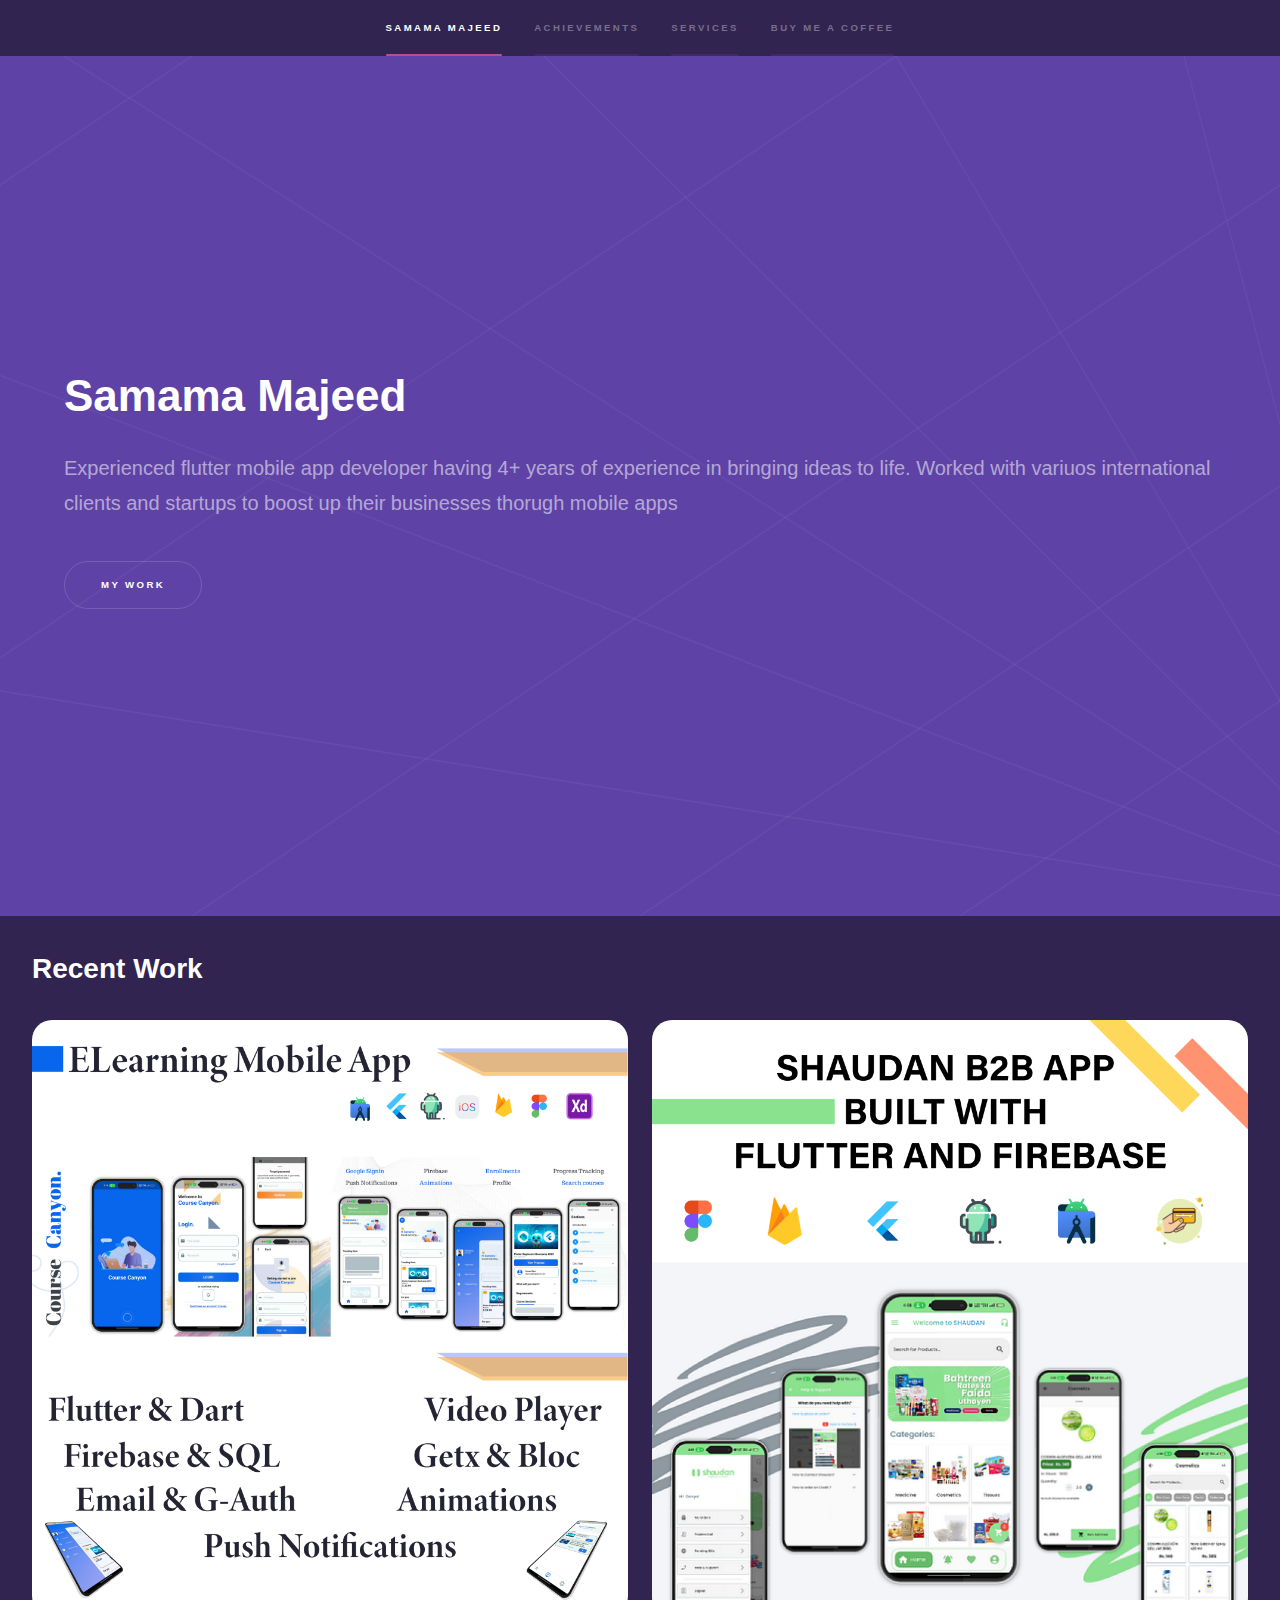
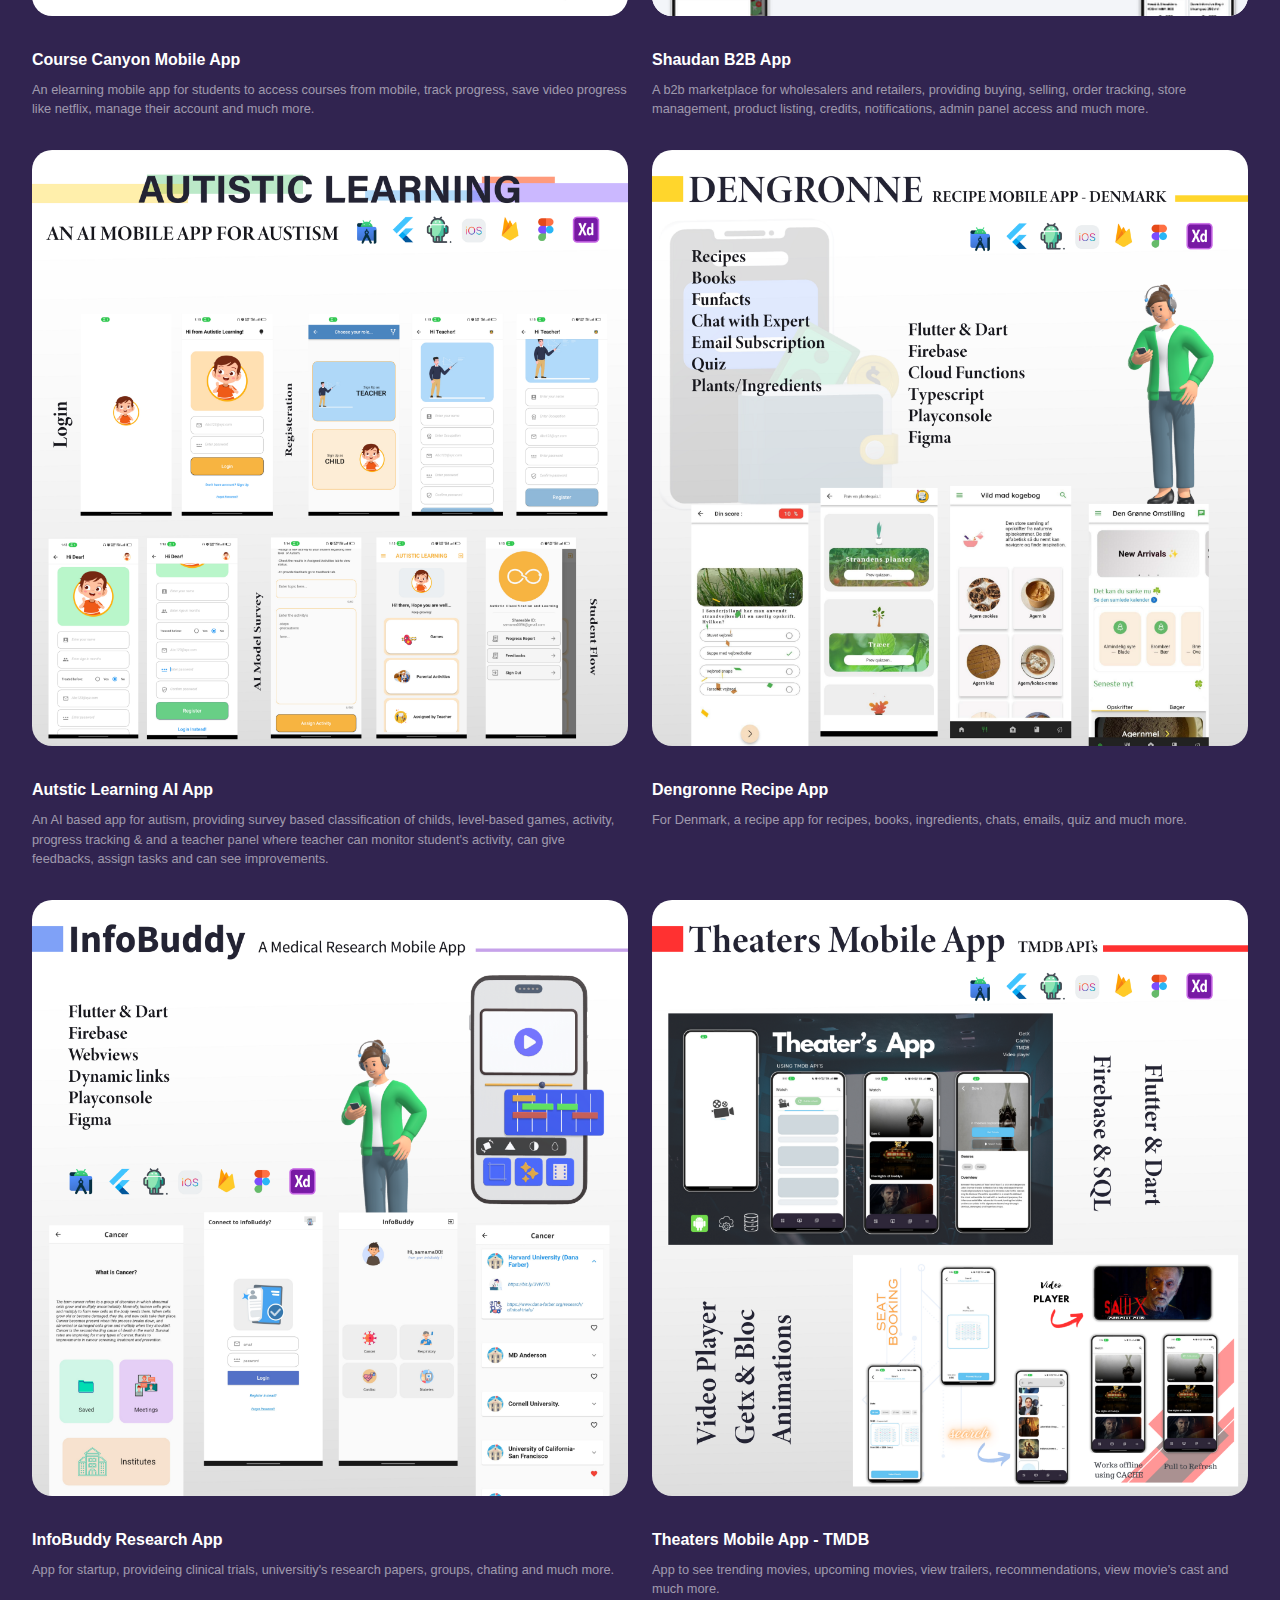
<file: index.html>
<!DOCTYPE HTML>
<!--
	Hyperspace by HTML5 UP
	html5up.net | @ajlkn
	Free for personal and commercial use under the CCA 3.0 license (html5up.net/license)
-->
<html>
	<head>
		<title>Samama Majeed</title>
		<meta charset="utf-8" />
		<meta name="viewport" content="width=device-width, initial-scale=1, user-scalable=no" />
		<link rel="stylesheet" href="assets/css/main.css" />
		<noscript><link rel="stylesheet" href="assets/css/noscript.css" /></noscript>
	</head>
	<body class="is-preload">

		<!-- Sidebar -->
			<section id="sidebar">
				<div class="inner">
					<nav>
						<ul>
							<li><a href="#intro">Samama Majeed</a></li>
							<li><a href="#two">Achievements</a></li>
							<li><a href="#services">Services</a></li>
							<li><a href="#three">Buy me a coffee</a></li>
						</ul>
					</nav>
				</div>
			</section>

		<!-- Wrapper -->
			<div id="wrapper">

				<!-- Intro -->
					<section id="intro" class="wrapper style1 fullscreen fade-up">
						<div class="inner">
							<h1>Samama Majeed</h1>
							<p>Experienced flutter mobile app developer having 4+ years of experience in bringing ideas to life. Worked with variuos international clients and startups to boost up their businesses thorugh mobile apps</p>
							<ul class="actions">
								<li><a href="#two" class="button scrolly">My work</a></li>
							</ul>
						</div>
					</section>
					<section id="two" style="margin: 2em; ">
						<h2>Recent Work</h2>
						<div class="row">
							<article class="col-6 col-12-xsmall work-item">
								<a href="images/c-1.png" class="image fit thumb"><img src="images/c-1.png" alt="" style="background-color: white; border-radius: 20px;"/></a>
								<h3>Course Canyon Mobile App</h3>
								<p>An elearning mobile app for students to access courses from mobile, track progress, save video progress like netflix, manage their account and much more.</p>
							</article>
							<article class="col-6 col-12-xsmall work-item">
								<a href="images/s-1.png" class="image fit thumb"><img src="images/s-1.png" alt=""  style="background-color: white; border-radius: 20px;" /></a>
								<h3>Shaudan B2B App</h3>
								<p>A b2b marketplace for wholesalers and retailers, providing buying, selling, order tracking, store management, product listing, credits, notifications, admin panel access and much more.</p>
							</article>
							<article class="col-6 col-12-xsmall work-item">
								<a href="images/a-1.png" class="image fit thumb"><img src="images/a-1.png" alt="" style="border-radius: 20px;"/></a>
								<h3>Autstic Learning AI App</h3>
								<p>An AI based app for autism, providing survey based classification of childs, level-based games, activity, progress tracking & and a teacher panel where teacher can monitor student's activity, can give feedbacks, assign tasks and can see improvements.</p>
							</article>
							<article class="col-6 col-12-xsmall work-item">
								<a href="images/abc.png" class="image fit thumb"><img src="images/abc.png" alt="" style="border-radius: 20px;" /></a>
								<h3>Dengronne Recipe App</h3>
								<p>For Denmark, a recipe app for recipes, books, ingredients, chats, emails, quiz and much more.</p>
							</article>
							<article class="col-6 col-12-xsmall work-item">
								<a href="images/i-1.png" class="image fit thumb"><img src="images/i-1.png" alt=""  style="border-radius: 20px;" /></a>
								<h3>InfoBuddy Research App</h3>
								<p>App for startup, provideing clinical trials, universitiy's research papers, groups, chating and much more.</p>
							</article>
							<article class="col-6 col-12-xsmall work-item">
								<a href="images/m-1.png" class="image fit thumb"><img src="images/m-1.png" alt=""  style="border-radius: 20px;" /></a>
								<h3>Theaters Mobile App - TMDB</h3>
								<p>App to see trending movies, upcoming movies, view trailers, recommendations, view movie's cast and much more.</p>
							</article>
							 
						</div>
						 
					</section>
				 

				<!-- Two -->
					<section id="services" class="wrapper style3 fade-up">
						<div class="inner" style="background-color:darkslateblue;">
							<h2>Mobile App Developement</h2>
							<p>In flutter, we provide services of all type of custom apps, custom backend developement along with mobile app, firebase and much more.</p>
							<div class="features">
								<section>
									<span class="icon solid major fa-code"></span>
									<h3 style="font-weight: 600; font-size: 1em;">Flutter & Dart</h3>
									 
										<p style="margin: 0; padding: 0; font-size: 1em;">1) State Management.</p>
										<p style="margin: 0; padding: 0; font-size: 1em;">2) AI Model Integration.</p>
										<p style="margin: 0; padding: 0; font-size: 1em;">3) State API's Integration.</p>
										<p style="margin: 0; padding: 0; font-size: 1em;">4) Firebase & Cloud Functions.</p>
										<p style="margin: 0; padding: 0; font-size: 1em;">5) Google Play Console.</p>
										
								 
									<!-- <p>Phasellus convallis elit id ullam corper amet et pulvinar. Duis aliquam turpis mauris, sed ultricies erat dapibus.</p> -->
								</section>
								 
								<section>
									<span class="icon solid major fa-cog"></span>
									<h3 style="font-weight: 600; font-size: 1em;">React & Django</h3>
									 
									<p style="margin: 0; padding: 0; font-size: 1em;">1) Web applications.</p>
										<p style="margin: 0; padding: 0; font-size: 1em;">2) Admin dashboards.</p>
										<p style="margin: 0; padding: 0; font-size: 1em;">3) Backend API's (MongoDB).</p>
										<p style="margin: 0; padding: 0; font-size: 1em;">4) Deployment to AWS servers.</p>
										<!-- <p style="margin: 0; padding: 0; font-size: 1em;"></p>
										</section> -->
								</section>
								<section>
									<span class="icon solid major fa-desktop"></span>
									<h3 style="font-weight: 600; font-size: 1em;">Design & Responsiveness</h3>
									 
									<p style="margin: 0; padding: 0; font-size: 1em;">1) Multi-device support.</p>
										<p style="margin: 0; padding: 0; font-size: 1em;">2) Tablet & iPad Supported.</p>
										<p style="margin: 0; padding: 0; font-size: 1em;">3) Dart theme support enabled.</p>
										<p style="margin: 0; padding: 0; font-size: 1em;">4) Multi-language support.</p>
										</section>
								 
								<section>
									<span class="icon major fa-gem"></span>
									<h3 style="font-weight: 600; font-size: 1em;">Benifits</h3>
									 
									<p style="margin: 0; padding: 0; font-size: 1em;">1) Clean architecture.</p>
									<p style="margin: 0; padding: 0; font-size: 1em;">2) Client satisfaction.</p>
										<p style="margin: 0; padding: 0; font-size: 1em;">3) Revisions available.</p>
										<p style="margin: 0; padding: 0; font-size: 1em;">4) Debugging and testing.</p>
										<p style="margin: 0; padding: 0; font-size: 1em;">5) Product quality and design.</p>
										</section>
							</div>
						 
						</div>
					</section>

				<!-- Three -->
					<section id="three" class="wrapper style1 fade-up">
						<div class="inner" style="">
							<h2>Get in touch</h2>
							<p>If you want a mobile application (also with an admin panel), let's connect and discuss more about it.</p>
							<div class="split style1">
							
								<section>
									<ul class="contact">
										<li>
											<h3>Address</h3>
											<span>50700 Gujrat, Pakistan<br />
											</span>
										</li>
										<li>
											<h3>Email</h3>
											<a href="#">samama0096@gmail.com</a>
										</li>
										<li>
											<h3>Phone</h3>
											<span>(+92) 316 7262094</span>
										</li>
										<li>
											<h3>WhatsApp</h3>
											<span>(+92) 316 7262094</span>
										</li>
										<li>
											<h3>Social</h3>
											<ul class="icons">
												<!-- <li><a href="#" class="icon brands fa"><span class="label">Twitter</span></a></li> -->
												<!-- <li><a href="https://www.facebook.com/mainSamamaa?mibextid=ZbWKwL" class="icon brands fa-facebook-f"><span class="label">Facebook</span></a></li> -->
												<li><a href="https://github.com/samama0096" class="icon brands fa-github"><span class="label">GitHub</span></a></li>
												<li><a href="https://www.instagram.com/samama__majeed__/" class="icon brands fa-instagram"><span class="label">Instagram</span></a></li>
												<li><a href="https://www.linkedin.com/in/samama-majeed-71883720b/" class="icon brands fa-linkedin-in"><span class="label">LinkedIn</span></a></li>
											</ul>
										</li>
									</ul>
								</section>
							</div>
						</div>
					</section>

			</div>

		<!-- Footer -->
			<footer id="footer" class="wrapper style1-alt">
				<div class="inner">
					<ul class="menu">
						<li>&copy;All rights reserved.</li><li>@Samama</li>
					</ul>
				</div>
			</footer>

		<!-- Scripts -->
			<script src="assets/js/jquery.min.js"></script>
			<script src="assets/js/jquery.scrollex.min.js"></script>
			<script src="assets/js/jquery.scrolly.min.js"></script>
			<script src="assets/js/browser.min.js"></script>
			<script src="assets/js/breakpoints.min.js"></script>
			<script src="assets/js/util.js"></script>
			<script src="assets/js/main.js"></script>

	</body>
</html>
</file>
<file: assets/css/noscript.css>
/*
	Hyperspace by HTML5 UP
	html5up.net | @ajlkn
	Free for personal and commercial use under the CCA 3.0 license (html5up.net/license)
*/

/* Spotlights */

	.spotlights > section > .image:before {
		opacity: 0 !important;
	}

	.spotlights > section > .content > .inner {
		-moz-transform: none !important;
		-webkit-transform: none !important;
		-ms-transform: none !important;
		transform: none !important;
		opacity: 1 !important;
	}

/* Wrapper */

	.wrapper > .inner {
		opacity: 1 !important;
		-moz-transform: none !important;
		-webkit-transform: none !important;
		-ms-transform: none !important;
		transform: none !important;
	}

/* Sidebar */

	#sidebar > .inner {
		opacity: 1 !important;
	}

	#sidebar nav > ul > li {
		-moz-transform: none !important;
		-webkit-transform: none !important;
		-ms-transform: none !important;
		transform: none !important;
		opacity: 1 !important;
	}
</file>
<file: assets/css/main.css>
@import url(fontawesome-all.min.css);

/*
	Hyperspace by HTML5 UP
	html5up.net | @ajlkn
	Free for personal and commercial use under the CCA 3.0 license (html5up.net/license)
*/

html, body, div, span, applet, object,
iframe, h1, h2, h3, h4, h5, h6, p, blockquote,
pre, a, abbr, acronym, address, big, cite,
code, del, dfn, em, img, ins, kbd, q, s, samp,
small, strike, strong, sub, sup, tt, var, b,
u, i, center, dl, dt, dd, ol, ul, li, fieldset,
form, label, legend, table, caption, tbody,
tfoot, thead, tr, th, td, article, aside,
canvas, details, embed, figure, figcaption,
footer, header, hgroup, menu, nav, output, ruby,
section, summary, time, mark, audio, video {
	margin: 0;
	padding: 0;
	border: 0;
	font-size: 100%;
	font: inherit;
	vertical-align: baseline;}

article, aside, details, figcaption, figure,
footer, header, hgroup, menu, nav, section {
	display: block;}

body {
	line-height: 1;
}

ol, ul {
	list-style: none;
}

blockquote, q {
	quotes: none;
}

	blockquote:before, blockquote:after, q:before, q:after {
		content: '';
		content: none;
	}

table {
	border-collapse: collapse;
	border-spacing: 0;
}

body {
	-webkit-text-size-adjust: none;
}

mark {
	background-color: transparent;
	color: inherit;
}

input::-moz-focus-inner {
	border: 0;
	padding: 0;
}

input, select, textarea {
	-moz-appearance: none;
	-webkit-appearance: none;
	-ms-appearance: none;
	appearance: none;
}

/* Basic */

	@-ms-viewport {
		width: device-width;
	}

	body {
		-ms-overflow-style: scrollbar;
	}

	@media screen and (max-width: 480px) {

		html, body {
			min-width: 320px;
		}

	}

	html {
		box-sizing: border-box;
	}

	*, *:before, *:after {
		box-sizing: inherit;
	}

	body {
		background: #312450;
	}

		body.is-preload *, body.is-preload *:before, body.is-preload *:after {
			-moz-animation: none !important;
			-webkit-animation: none !important;
			-ms-animation: none !important;
			animation: none !important;
			-moz-transition: none !important;
			-webkit-transition: none !important;
			-ms-transition: none !important;
			transition: none !important;
		}

/* Type */

	body, input, select, textarea {
		color: rgba(255, 255, 255, 0.55);
		font-family: Arial, Helvetica, sans-serif;
		font-size: 16.5pt;
		font-weight: normal;
		line-height: 1.75;
	}

		@media screen and (max-width: 1680px) {

			body, input, select, textarea {
				font-size: 13pt;
			}

		}

		@media screen and (max-width: 1280px) {

			body, input, select, textarea {
				font-size: 12pt;
			}

		}

		@media screen and (max-width: 360px) {

			body, input, select, textarea {
				font-size: 11pt;
			}

		}

	a {
		-moz-transition: color 0.2s ease, border-bottom-color 0.2s ease;
		-webkit-transition: color 0.2s ease, border-bottom-color 0.2s ease;
		-ms-transition: color 0.2s ease, border-bottom-color 0.2s ease;
		transition: color 0.2s ease, border-bottom-color 0.2s ease;
		border-bottom: dotted 1px rgba(255, 255, 255, 0.35);
		color: inherit;
		text-decoration: none;
	}

		a:hover {
			border-bottom-color: transparent;
			color: #ffffff;
		}

	strong, b {
		color: #ffffff;
		font-weight: bold;
	}

	em, i {
		font-style: italic;
	}

	p {
		margin: 0 0 2em 0;
	}

	h1, h2, h3, h4, h5, h6 {
		color: #ffffff;
		font-weight: bold;
		line-height: 1.5;
		margin: 0 0 0.5em 0;
	}

		h1 a, h2 a, h3 a, h4 a, h5 a, h6 a {
			color: inherit;
			text-decoration: none;
		}

	h1 {
		font-size: 2.75em;
	}

		h1.major {
			margin: 0 0 1.3em 0;
			position: relative;
			padding-bottom: 0.35em;
		}

			h1.major:after {
				background-image: -moz-linear-gradient(to right, #5e42a6, #b74e91);
				background-image: -webkit-linear-gradient(to right, #5e42a6, #b74e91);
				background-image: -ms-linear-gradient(to right, #5e42a6, #b74e91);
				background-image: linear-gradient(to right, #5e42a6, #b74e91);
				-moz-transition: max-width 0.2s ease;
				-webkit-transition: max-width 0.2s ease;
				-ms-transition: max-width 0.2s ease;
				transition: max-width 0.2s ease;
				border-radius: 0.2em;
				bottom: 0;
				content: '';
				height: 0.05em;
				position: absolute;
				right: 0;
				width: 100%;
			}

	h2 {
		font-size: 1.75em;
	}

	h3 {
		font-size: 1.1em;
	}

	h4 {
		font-size: 1em;
	}

	h5 {
		font-size: 0.8em;
	}

	h6 {
		font-size: 0.6em;
	}

	@media screen and (max-width: 736px) {

		h1 {
			font-size: 2em;
		}

		h2 {
			font-size: 1.25em;
		}

		h3 {
			font-size: 1em;
		}

		h4 {
			font-size: 0.8em;
		}

		h5 {
			font-size: 0.6em;
		}

		h6 {
			font-size: 0.6em;
		}

	}

	sub {
		font-size: 0.8em;
		position: relative;
		top: 0.5em;
	}

	sup {
		font-size: 0.8em;
		position: relative;
		top: -0.5em;
	}

	blockquote {
		border-left: solid 4px rgba(255, 255, 255, 0.15);
		font-style: italic;
		margin: 0 0 2em 0;
		padding: 0.5em 0 0.5em 2em;
	}

	code {
		background: rgba(255, 255, 255, 0.05);
		border-radius: 0.25em;
		border: solid 1px rgba(255, 255, 255, 0.15);
		font-family: "Courier New", monospace;
		font-size: 0.9em;
		margin: 0 0.25em;
		padding: 0.25em 0.65em;
	}

	pre {
		-webkit-overflow-scrolling: touch;
		font-family: "Courier New", monospace;
		font-size: 0.9em;
		margin: 0 0 2em 0;
	}

		pre code {
			display: block;
			line-height: 1.75em;
			padding: 1em 1.5em;
			overflow-x: auto;
		}

	hr {
		border: 0;
		border-bottom: solid 1px rgba(255, 255, 255, 0.15);
		margin: 2em 0;
	}

		hr.major {
			margin: 3em 0;
		}

	.align-left {
		text-align: left;
	}

	.align-center {
		text-align: center;
	}

	.align-right {
		text-align: right;
	}

/* Row */

	.row {
		display: flex;
		flex-wrap: wrap;
		box-sizing: border-box;
		align-items: stretch;
	}

		.row > * {
			box-sizing: border-box;
		}

		.row.gtr-uniform > * > :last-child {
			margin-bottom: 0;
		}

		.row.aln-left {
			justify-content: flex-start;
		}

		.row.aln-center {
			justify-content: center;
		}

		.row.aln-right {
			justify-content: flex-end;
		}

		.row.aln-top {
			align-items: flex-start;
		}

		.row.aln-middle {
			align-items: center;
		}

		.row.aln-bottom {
			align-items: flex-end;
		}

		.row > .imp {
			order: -1;
		}

		.row > .col-1 {
			width: 8.33333%;
		}

		.row > .off-1 {
			margin-left: 8.33333%;
		}

		.row > .col-2 {
			width: 16.66667%;
		}

		.row > .off-2 {
			margin-left: 16.66667%;
		}

		.row > .col-3 {
			width: 25%;
		}

		.row > .off-3 {
			margin-left: 25%;
		}

		.row > .col-4 {
			width: 33.33333%;
		}

		.row > .off-4 {
			margin-left: 33.33333%;
		}

		.row > .col-5 {
			width: 41.66667%;
		}

		.row > .off-5 {
			margin-left: 41.66667%;
		}

		.row > .col-6 {
			width: 50%;
		}

		.row > .off-6 {
			margin-left: 50%;
		}

		.row > .col-7 {
			width: 58.33333%;
		}

		.row > .off-7 {
			margin-left: 58.33333%;
		}

		.row > .col-8 {
			width: 66.66667%;
		}

		.row > .off-8 {
			margin-left: 66.66667%;
		}

		.row > .col-9 {
			width: 75%;
		}

		.row > .off-9 {
			margin-left: 75%;
		}

		.row > .col-10 {
			width: 83.33333%;
		}

		.row > .off-10 {
			margin-left: 83.33333%;
		}

		.row > .col-11 {
			width: 91.66667%;
		}

		.row > .off-11 {
			margin-left: 91.66667%;
		}

		.row > .col-12 {
			width: 100%;
		}

		.row > .off-12 {
			margin-left: 100%;
		}

		.row.gtr-0 {
			margin-top: 0;
			margin-left: 0em;
		}

			.row.gtr-0 > * {
				padding: 0 0 0 0em;
			}

			.row.gtr-0.gtr-uniform {
				margin-top: 0em;
			}

				.row.gtr-0.gtr-uniform > * {
					padding-top: 0em;
				}

		.row.gtr-25 {
			margin-top: 0;
			margin-left: -0.375em;
		}

			.row.gtr-25 > * {
				padding: 0 0 0 0.375em;
			}

			.row.gtr-25.gtr-uniform {
				margin-top: -0.375em;
			}

				.row.gtr-25.gtr-uniform > * {
					padding-top: 0.375em;
				}

		.row.gtr-50 {
			margin-top: 0;
			margin-left: -0.75em;
		}

			.row.gtr-50 > * {
				padding: 0 0 0 0.75em;
			}

			.row.gtr-50.gtr-uniform {
				margin-top: -0.75em;
			}

				.row.gtr-50.gtr-uniform > * {
					padding-top: 0.75em;
				}

		.row {
			margin-top: 0;
			margin-left: -1.5em;
		}

			.row > * {
				padding: 0 0 0 1.5em;
			}

			.row.gtr-uniform {
				margin-top: -1.5em;
			}

				.row.gtr-uniform > * {
					padding-top: 1.5em;
				}

		.row.gtr-150 {
			margin-top: 0;
			margin-left: -2.25em;
		}

			.row.gtr-150 > * {
				padding: 0 0 0 2.25em;
			}

			.row.gtr-150.gtr-uniform {
				margin-top: -2.25em;
			}

				.row.gtr-150.gtr-uniform > * {
					padding-top: 2.25em;
				}

		.row.gtr-200 {
			margin-top: 0;
			margin-left: -3em;
		}

			.row.gtr-200 > * {
				padding: 0 0 0 3em;
			}

			.row.gtr-200.gtr-uniform {
				margin-top: -3em;
			}

				.row.gtr-200.gtr-uniform > * {
					padding-top: 3em;
				}

		@media screen and (max-width: 1680px) {

			.row {
				display: flex;
				flex-wrap: wrap;
				box-sizing: border-box;
				align-items: stretch;
			}

				.row > * {
					box-sizing: border-box;
				}

				.row.gtr-uniform > * > :last-child {
					margin-bottom: 0;
				}

				.row.aln-left {
					justify-content: flex-start;
				}

				.row.aln-center {
					justify-content: center;
				}

				.row.aln-right {
					justify-content: flex-end;
				}

				.row.aln-top {
					align-items: flex-start;
				}

				.row.aln-middle {
					align-items: center;
				}

				.row.aln-bottom {
					align-items: flex-end;
				}

				.row > .imp-xlarge {
					order: -1;
				}

				.row > .col-1-xlarge {
					width: 8.33333%;
				}

				.row > .off-1-xlarge {
					margin-left: 8.33333%;
				}

				.row > .col-2-xlarge {
					width: 16.66667%;
				}

				.row > .off-2-xlarge {
					margin-left: 16.66667%;
				}

				.row > .col-3-xlarge {
					width: 25%;
				}

				.row > .off-3-xlarge {
					margin-left: 25%;
				}

				.row > .col-4-xlarge {
					width: 33.33333%;
				}

				.row > .off-4-xlarge {
					margin-left: 33.33333%;
				}

				.row > .col-5-xlarge {
					width: 41.66667%;
				}

				.row > .off-5-xlarge {
					margin-left: 41.66667%;
				}

				.row > .col-6-xlarge {
					width: 50%;
				}

				.row > .off-6-xlarge {
					margin-left: 50%;
				}

				.row > .col-7-xlarge {
					width: 58.33333%;
				}

				.row > .off-7-xlarge {
					margin-left: 58.33333%;
				}

				.row > .col-8-xlarge {
					width: 66.66667%;
				}

				.row > .off-8-xlarge {
					margin-left: 66.66667%;
				}

				.row > .col-9-xlarge {
					width: 75%;
				}

				.row > .off-9-xlarge {
					margin-left: 75%;
				}

				.row > .col-10-xlarge {
					width: 83.33333%;
				}

				.row > .off-10-xlarge {
					margin-left: 83.33333%;
				}

				.row > .col-11-xlarge {
					width: 91.66667%;
				}

				.row > .off-11-xlarge {
					margin-left: 91.66667%;
				}

				.row > .col-12-xlarge {
					width: 100%;
				}

				.row > .off-12-xlarge {
					margin-left: 100%;
				}

				.row.gtr-0 {
					margin-top: 0;
					margin-left: 0em;
				}

					.row.gtr-0 > * {
						padding: 0 0 0 0em;
					}

					.row.gtr-0.gtr-uniform {
						margin-top: 0em;
					}

						.row.gtr-0.gtr-uniform > * {
							padding-top: 0em;
						}

				.row.gtr-25 {
					margin-top: 0;
					margin-left: -0.375em;
				}

					.row.gtr-25 > * {
						padding: 0 0 0 0.375em;
					}

					.row.gtr-25.gtr-uniform {
						margin-top: -0.375em;
					}

						.row.gtr-25.gtr-uniform > * {
							padding-top: 0.375em;
						}

				.row.gtr-50 {
					margin-top: 0;
					margin-left: -0.75em;
				}

					.row.gtr-50 > * {
						padding: 0 0 0 0.75em;
					}

					.row.gtr-50.gtr-uniform {
						margin-top: -0.75em;
					}

						.row.gtr-50.gtr-uniform > * {
							padding-top: 0.75em;
						}

				.row {
					margin-top: 0;
					margin-left: -1.5em;
				}

					.row > * {
						padding: 0 0 0 1.5em;
					}

					.row.gtr-uniform {
						margin-top: -1.5em;
					}

						.row.gtr-uniform > * {
							padding-top: 1.5em;
						}

				.row.gtr-150 {
					margin-top: 0;
					margin-left: -2.25em;
				}

					.row.gtr-150 > * {
						padding: 0 0 0 2.25em;
					}

					.row.gtr-150.gtr-uniform {
						margin-top: -2.25em;
					}

						.row.gtr-150.gtr-uniform > * {
							padding-top: 2.25em;
						}

				.row.gtr-200 {
					margin-top: 0;
					margin-left: -3em;
				}

					.row.gtr-200 > * {
						padding: 0 0 0 3em;
					}

					.row.gtr-200.gtr-uniform {
						margin-top: -3em;
					}

						.row.gtr-200.gtr-uniform > * {
							padding-top: 3em;
						}

		}

		@media screen and (max-width: 1280px) {

			.row {
				display: flex;
				flex-wrap: wrap;
				box-sizing: border-box;
				align-items: stretch;
			}

				.row > * {
					box-sizing: border-box;
				}

				.row.gtr-uniform > * > :last-child {
					margin-bottom: 0;
				}

				.row.aln-left {
					justify-content: flex-start;
				}

				.row.aln-center {
					justify-content: center;
				}

				.row.aln-right {
					justify-content: flex-end;
				}

				.row.aln-top {
					align-items: flex-start;
				}

				.row.aln-middle {
					align-items: center;
				}

				.row.aln-bottom {
					align-items: flex-end;
				}

				.row > .imp-large {
					order: -1;
				}

				.row > .col-1-large {
					width: 8.33333%;
				}

				.row > .off-1-large {
					margin-left: 8.33333%;
				}

				.row > .col-2-large {
					width: 16.66667%;
				}

				.row > .off-2-large {
					margin-left: 16.66667%;
				}

				.row > .col-3-large {
					width: 25%;
				}

				.row > .off-3-large {
					margin-left: 25%;
				}

				.row > .col-4-large {
					width: 33.33333%;
				}

				.row > .off-4-large {
					margin-left: 33.33333%;
				}

				.row > .col-5-large {
					width: 41.66667%;
				}

				.row > .off-5-large {
					margin-left: 41.66667%;
				}

				.row > .col-6-large {
					width: 50%;
				}

				.row > .off-6-large {
					margin-left: 50%;
				}

				.row > .col-7-large {
					width: 58.33333%;
				}

				.row > .off-7-large {
					margin-left: 58.33333%;
				}

				.row > .col-8-large {
					width: 66.66667%;
				}

				.row > .off-8-large {
					margin-left: 66.66667%;
				}

				.row > .col-9-large {
					width: 75%;
				}

				.row > .off-9-large {
					margin-left: 75%;
				}

				.row > .col-10-large {
					width: 83.33333%;
				}

				.row > .off-10-large {
					margin-left: 83.33333%;
				}

				.row > .col-11-large {
					width: 91.66667%;
				}

				.row > .off-11-large {
					margin-left: 91.66667%;
				}

				.row > .col-12-large {
					width: 100%;
				}

				.row > .off-12-large {
					margin-left: 100%;
				}

				.row.gtr-0 {
					margin-top: 0;
					margin-left: 0em;
				}

					.row.gtr-0 > * {
						padding: 0 0 0 0em;
					}

					.row.gtr-0.gtr-uniform {
						margin-top: 0em;
					}

						.row.gtr-0.gtr-uniform > * {
							padding-top: 0em;
						}

				.row.gtr-25 {
					margin-top: 0;
					margin-left: -0.375em;
				}

					.row.gtr-25 > * {
						padding: 0 0 0 0.375em;
					}

					.row.gtr-25.gtr-uniform {
						margin-top: -0.375em;
					}

						.row.gtr-25.gtr-uniform > * {
							padding-top: 0.375em;
						}

				.row.gtr-50 {
					margin-top: 0;
					margin-left: -0.75em;
				}

					.row.gtr-50 > * {
						padding: 0 0 0 0.75em;
					}

					.row.gtr-50.gtr-uniform {
						margin-top: -0.75em;
					}

						.row.gtr-50.gtr-uniform > * {
							padding-top: 0.75em;
						}

				.row {
					margin-top: 0;
					margin-left: -1.5em;
				}

					.row > * {
						padding: 0 0 0 1.5em;
					}

					.row.gtr-uniform {
						margin-top: -1.5em;
					}

						.row.gtr-uniform > * {
							padding-top: 1.5em;
						}

				.row.gtr-150 {
					margin-top: 0;
					margin-left: -2.25em;
				}

					.row.gtr-150 > * {
						padding: 0 0 0 2.25em;
					}

					.row.gtr-150.gtr-uniform {
						margin-top: -2.25em;
					}

						.row.gtr-150.gtr-uniform > * {
							padding-top: 2.25em;
						}

				.row.gtr-200 {
					margin-top: 0;
					margin-left: -3em;
				}

					.row.gtr-200 > * {
						padding: 0 0 0 3em;
					}

					.row.gtr-200.gtr-uniform {
						margin-top: -3em;
					}

						.row.gtr-200.gtr-uniform > * {
							padding-top: 3em;
						}

		}

		@media screen and (max-width: 980px) {

			.row {
				display: flex;
				flex-wrap: wrap;
				box-sizing: border-box;
				align-items: stretch;
			}

				.row > * {
					box-sizing: border-box;
				}

				.row.gtr-uniform > * > :last-child {
					margin-bottom: 0;
				}

				.row.aln-left {
					justify-content: flex-start;
				}

				.row.aln-center {
					justify-content: center;
				}

				.row.aln-right {
					justify-content: flex-end;
				}

				.row.aln-top {
					align-items: flex-start;
				}

				.row.aln-middle {
					align-items: center;
				}

				.row.aln-bottom {
					align-items: flex-end;
				}

				.row > .imp-medium {
					order: -1;
				}

				.row > .col-1-medium {
					width: 8.33333%;
				}

				.row > .off-1-medium {
					margin-left: 8.33333%;
				}

				.row > .col-2-medium {
					width: 16.66667%;
				}

				.row > .off-2-medium {
					margin-left: 16.66667%;
				}

				.row > .col-3-medium {
					width: 25%;
				}

				.row > .off-3-medium {
					margin-left: 25%;
				}

				.row > .col-4-medium {
					width: 33.33333%;
				}

				.row > .off-4-medium {
					margin-left: 33.33333%;
				}

				.row > .col-5-medium {
					width: 41.66667%;
				}

				.row > .off-5-medium {
					margin-left: 41.66667%;
				}

				.row > .col-6-medium {
					width: 50%;
				}

				.row > .off-6-medium {
					margin-left: 50%;
				}

				.row > .col-7-medium {
					width: 58.33333%;
				}

				.row > .off-7-medium {
					margin-left: 58.33333%;
				}

				.row > .col-8-medium {
					width: 66.66667%;
				}

				.row > .off-8-medium {
					margin-left: 66.66667%;
				}

				.row > .col-9-medium {
					width: 75%;
				}

				.row > .off-9-medium {
					margin-left: 75%;
				}

				.row > .col-10-medium {
					width: 83.33333%;
				}

				.row > .off-10-medium {
					margin-left: 83.33333%;
				}

				.row > .col-11-medium {
					width: 91.66667%;
				}

				.row > .off-11-medium {
					margin-left: 91.66667%;
				}

				.row > .col-12-medium {
					width: 100%;
				}

				.row > .off-12-medium {
					margin-left: 100%;
				}

				.row.gtr-0 {
					margin-top: 0;
					margin-left: 0em;
				}

					.row.gtr-0 > * {
						padding: 0 0 0 0em;
					}

					.row.gtr-0.gtr-uniform {
						margin-top: 0em;
					}

						.row.gtr-0.gtr-uniform > * {
							padding-top: 0em;
						}

				.row.gtr-25 {
					margin-top: 0;
					margin-left: -0.375em;
				}

					.row.gtr-25 > * {
						padding: 0 0 0 0.375em;
					}

					.row.gtr-25.gtr-uniform {
						margin-top: -0.375em;
					}

						.row.gtr-25.gtr-uniform > * {
							padding-top: 0.375em;
						}

				.row.gtr-50 {
					margin-top: 0;
					margin-left: -0.75em;
				}

					.row.gtr-50 > * {
						padding: 0 0 0 0.75em;
					}

					.row.gtr-50.gtr-uniform {
						margin-top: -0.75em;
					}

						.row.gtr-50.gtr-uniform > * {
							padding-top: 0.75em;
						}

				.row {
					margin-top: 0;
					margin-left: -1.5em;
				}

					.row > * {
						padding: 0 0 0 1.5em;
					}

					.row.gtr-uniform {
						margin-top: -1.5em;
					}

						.row.gtr-uniform > * {
							padding-top: 1.5em;
						}

				.row.gtr-150 {
					margin-top: 0;
					margin-left: -2.25em;
				}

					.row.gtr-150 > * {
						padding: 0 0 0 2.25em;
					}

					.row.gtr-150.gtr-uniform {
						margin-top: -2.25em;
					}

						.row.gtr-150.gtr-uniform > * {
							padding-top: 2.25em;
						}

				.row.gtr-200 {
					margin-top: 0;
					margin-left: -3em;
				}

					.row.gtr-200 > * {
						padding: 0 0 0 3em;
					}

					.row.gtr-200.gtr-uniform {
						margin-top: -3em;
					}

						.row.gtr-200.gtr-uniform > * {
							padding-top: 3em;
						}

		}

		@media screen and (max-width: 736px) {

			.row {
				display: flex;
				flex-wrap: wrap;
				box-sizing: border-box;
				align-items: stretch;
			}

				.row > * {
					box-sizing: border-box;
				}

				.row.gtr-uniform > * > :last-child {
					margin-bottom: 0;
				}

				.row.aln-left {
					justify-content: flex-start;
				}

				.row.aln-center {
					justify-content: center;
				}

				.row.aln-right {
					justify-content: flex-end;
				}

				.row.aln-top {
					align-items: flex-start;
				}

				.row.aln-middle {
					align-items: center;
				}

				.row.aln-bottom {
					align-items: flex-end;
				}

				.row > .imp-small {
					order: -1;
				}

				.row > .col-1-small {
					width: 8.33333%;
				}

				.row > .off-1-small {
					margin-left: 8.33333%;
				}

				.row > .col-2-small {
					width: 16.66667%;
				}

				.row > .off-2-small {
					margin-left: 16.66667%;
				}

				.row > .col-3-small {
					width: 25%;
				}

				.row > .off-3-small {
					margin-left: 25%;
				}

				.row > .col-4-small {
					width: 33.33333%;
				}

				.row > .off-4-small {
					margin-left: 33.33333%;
				}

				.row > .col-5-small {
					width: 41.66667%;
				}

				.row > .off-5-small {
					margin-left: 41.66667%;
				}

				.row > .col-6-small {
					width: 50%;
				}

				.row > .off-6-small {
					margin-left: 50%;
				}

				.row > .col-7-small {
					width: 58.33333%;
				}

				.row > .off-7-small {
					margin-left: 58.33333%;
				}

				.row > .col-8-small {
					width: 66.66667%;
				}

				.row > .off-8-small {
					margin-left: 66.66667%;
				}

				.row > .col-9-small {
					width: 75%;
				}

				.row > .off-9-small {
					margin-left: 75%;
				}

				.row > .col-10-small {
					width: 83.33333%;
				}

				.row > .off-10-small {
					margin-left: 83.33333%;
				}

				.row > .col-11-small {
					width: 91.66667%;
				}

				.row > .off-11-small {
					margin-left: 91.66667%;
				}

				.row > .col-12-small {
					width: 100%;
				}

				.row > .off-12-small {
					margin-left: 100%;
				}

				.row.gtr-0 {
					margin-top: 0;
					margin-left: 0em;
				}

					.row.gtr-0 > * {
						padding: 0 0 0 0em;
					}

					.row.gtr-0.gtr-uniform {
						margin-top: 0em;
					}

						.row.gtr-0.gtr-uniform > * {
							padding-top: 0em;
						}

				.row.gtr-25 {
					margin-top: 0;
					margin-left: -0.375em;
				}

					.row.gtr-25 > * {
						padding: 0 0 0 0.375em;
					}

					.row.gtr-25.gtr-uniform {
						margin-top: -0.375em;
					}

						.row.gtr-25.gtr-uniform > * {
							padding-top: 0.375em;
						}

				.row.gtr-50 {
					margin-top: 0;
					margin-left: -0.75em;
				}

					.row.gtr-50 > * {
						padding: 0 0 0 0.75em;
					}

					.row.gtr-50.gtr-uniform {
						margin-top: -0.75em;
					}

						.row.gtr-50.gtr-uniform > * {
							padding-top: 0.75em;
						}

				.row {
					margin-top: 0;
					margin-left: -1.5em;
				}

					.row > * {
						padding: 0 0 0 1.5em;
					}

					.row.gtr-uniform {
						margin-top: -1.5em;
					}

						.row.gtr-uniform > * {
							padding-top: 1.5em;
						}

				.row.gtr-150 {
					margin-top: 0;
					margin-left: -2.25em;
				}

					.row.gtr-150 > * {
						padding: 0 0 0 2.25em;
					}

					.row.gtr-150.gtr-uniform {
						margin-top: -2.25em;
					}

						.row.gtr-150.gtr-uniform > * {
							padding-top: 2.25em;
						}

				.row.gtr-200 {
					margin-top: 0;
					margin-left: -3em;
				}

					.row.gtr-200 > * {
						padding: 0 0 0 3em;
					}

					.row.gtr-200.gtr-uniform {
						margin-top: -3em;
					}

						.row.gtr-200.gtr-uniform > * {
							padding-top: 3em;
						}

		}

		@media screen and (max-width: 480px) {

			.row {
				display: flex;
				flex-wrap: wrap;
				box-sizing: border-box;
				align-items: stretch;
			}

				.row > * {
					box-sizing: border-box;
				}

				.row.gtr-uniform > * > :last-child {
					margin-bottom: 0;
				}

				.row.aln-left {
					justify-content: flex-start;
				}

				.row.aln-center {
					justify-content: center;
				}

				.row.aln-right {
					justify-content: flex-end;
				}

				.row.aln-top {
					align-items: flex-start;
				}

				.row.aln-middle {
					align-items: center;
				}

				.row.aln-bottom {
					align-items: flex-end;
				}

				.row > .imp-xsmall {
					order: -1;
				}

				.row > .col-1-xsmall {
					width: 8.33333%;
				}

				.row > .off-1-xsmall {
					margin-left: 8.33333%;
				}

				.row > .col-2-xsmall {
					width: 16.66667%;
				}

				.row > .off-2-xsmall {
					margin-left: 16.66667%;
				}

				.row > .col-3-xsmall {
					width: 25%;
				}

				.row > .off-3-xsmall {
					margin-left: 25%;
				}

				.row > .col-4-xsmall {
					width: 33.33333%;
				}

				.row > .off-4-xsmall {
					margin-left: 33.33333%;
				}

				.row > .col-5-xsmall {
					width: 41.66667%;
				}

				.row > .off-5-xsmall {
					margin-left: 41.66667%;
				}

				.row > .col-6-xsmall {
					width: 50%;
				}

				.row > .off-6-xsmall {
					margin-left: 50%;
				}

				.row > .col-7-xsmall {
					width: 58.33333%;
				}

				.row > .off-7-xsmall {
					margin-left: 58.33333%;
				}

				.row > .col-8-xsmall {
					width: 66.66667%;
				}

				.row > .off-8-xsmall {
					margin-left: 66.66667%;
				}

				.row > .col-9-xsmall {
					width: 75%;
				}

				.row > .off-9-xsmall {
					margin-left: 75%;
				}

				.row > .col-10-xsmall {
					width: 83.33333%;
				}

				.row > .off-10-xsmall {
					margin-left: 83.33333%;
				}

				.row > .col-11-xsmall {
					width: 91.66667%;
				}

				.row > .off-11-xsmall {
					margin-left: 91.66667%;
				}

				.row > .col-12-xsmall {
					width: 100%;
				}

				.row > .off-12-xsmall {
					margin-left: 100%;
				}

				.row.gtr-0 {
					margin-top: 0;
					margin-left: 0em;
				}

					.row.gtr-0 > * {
						padding: 0 0 0 0em;
					}

					.row.gtr-0.gtr-uniform {
						margin-top: 0em;
					}

						.row.gtr-0.gtr-uniform > * {
							padding-top: 0em;
						}

				.row.gtr-25 {
					margin-top: 0;
					margin-left: -0.375em;
				}

					.row.gtr-25 > * {
						padding: 0 0 0 0.375em;
					}

					.row.gtr-25.gtr-uniform {
						margin-top: -0.375em;
					}

						.row.gtr-25.gtr-uniform > * {
							padding-top: 0.375em;
						}

				.row.gtr-50 {
					margin-top: 0;
					margin-left: -0.75em;
				}

					.row.gtr-50 > * {
						padding: 0 0 0 0.75em;
					}

					.row.gtr-50.gtr-uniform {
						margin-top: -0.75em;
					}

						.row.gtr-50.gtr-uniform > * {
							padding-top: 0.75em;
						}

				.row {
					margin-top: 0;
					margin-left: -1.5em;
				}

					.row > * {
						padding: 0 0 0 1.5em;
					}

					.row.gtr-uniform {
						margin-top: -1.5em;
					}

						.row.gtr-uniform > * {
							padding-top: 1.5em;
						}

				.row.gtr-150 {
					margin-top: 0;
					margin-left: -2.25em;
				}

					.row.gtr-150 > * {
						padding: 0 0 0 2.25em;
					}

					.row.gtr-150.gtr-uniform {
						margin-top: -2.25em;
					}

						.row.gtr-150.gtr-uniform > * {
							padding-top: 2.25em;
						}

				.row.gtr-200 {
					margin-top: 0;
					margin-left: -3em;
				}

					.row.gtr-200 > * {
						padding: 0 0 0 3em;
					}

					.row.gtr-200.gtr-uniform {
						margin-top: -3em;
					}

						.row.gtr-200.gtr-uniform > * {
							padding-top: 3em;
						}

		}

/* Box */

	.box {
		border-radius: 0.25em;
		border: solid 1px rgba(255, 255, 255, 0.15);
		margin-bottom: 2em;
		padding: 1.5em;
	}

		.box > :last-child,
		.box > :last-child > :last-child,
		.box > :last-child > :last-child > :last-child {
			margin-bottom: 0;
		}

		.box.alt {
			border: 0;
			border-radius: 0;
			padding: 0;
		}

/* Button */

	input[type="submit"],
	input[type="reset"],
	input[type="button"],
	button,
	.button {
		-moz-appearance: none;
		-webkit-appearance: none;
		-ms-appearance: none;
		appearance: none;
		-moz-transition: border-color 0.2s ease;
		-webkit-transition: border-color 0.2s ease;
		-ms-transition: border-color 0.2s ease;
		transition: border-color 0.2s ease;
		background-color: transparent;
		border: solid 1px !important;
		border-color: rgba(255, 255, 255, 0.15) !important;
		border-radius: 3em;
		color: #ffffff !important;
		cursor: pointer;
		display: inline-block;
		font-size: 0.6em;
		font-weight: bold;
		height: calc(4.75em + 2px);
		letter-spacing: 0.25em;
		line-height: 4.75em;
		outline: 0;
		padding: 0 3.75em;
		position: relative;
		text-align: center;
		text-decoration: none;
		text-transform: uppercase;
		white-space: nowrap;
	}

		input[type="submit"]:after,
		input[type="reset"]:after,
		input[type="button"]:after,
		button:after,
		.button:after {
			-moz-transform: scale(0.25);
			-webkit-transform: scale(0.25);
			-ms-transform: scale(0.25);
			transform: scale(0.25);
			pointer-events: none;
			-moz-transition: opacity 0.2s ease, -moz-transform 0.2s ease;
			-webkit-transition: opacity 0.2s ease, -webkit-transform 0.2s ease;
			-ms-transition: opacity 0.2s ease, -ms-transform 0.2s ease;
			transition: opacity 0.2s ease, transform 0.2s ease;
			background: #ffffff;
			border-radius: 3em;
			content: '';
			height: 100%;
			left: 0;
			opacity: 0;
			position: absolute;
			top: 0;
			width: 100%;
		}

		input[type="submit"].icon:before,
		input[type="reset"].icon:before,
		input[type="button"].icon:before,
		button.icon:before,
		.button.icon:before {
			margin-right: 0.75em;
		}

		input[type="submit"].fit,
		input[type="reset"].fit,
		input[type="button"].fit,
		button.fit,
		.button.fit {
			width: 100%;
		}

		input[type="submit"].small,
		input[type="reset"].small,
		input[type="button"].small,
		button.small,
		.button.small {
			font-size: 0.4em;
		}

		input[type="submit"].large,
		input[type="reset"].large,
		input[type="button"].large,
		button.large,
		.button.large {
			font-size: 0.8em;
		}

		input[type="submit"].primary,
		input[type="reset"].primary,
		input[type="button"].primary,
		button.primary,
		.button.primary {
			background-color: #ffffff;
			color: #312450 !important;
		}

			input[type="submit"].primary:after,
			input[type="reset"].primary:after,
			input[type="button"].primary:after,
			button.primary:after,
			.button.primary:after {
				display: none;
			}

		input[type="submit"].disabled, input[type="submit"]:disabled,
		input[type="reset"].disabled,
		input[type="reset"]:disabled,
		input[type="button"].disabled,
		input[type="button"]:disabled,
		button.disabled,
		button:disabled,
		.button.disabled,
		.button:disabled {
			cursor: default;
			opacity: 0.5;
			pointer-events: none;
		}

		input[type="submit"]:hover,
		input[type="reset"]:hover,
		input[type="button"]:hover,
		button:hover,
		.button:hover {
			border-color: rgba(255, 255, 255, 0.55) !important;
		}

			input[type="submit"]:hover:after,
			input[type="reset"]:hover:after,
			input[type="button"]:hover:after,
			button:hover:after,
			.button:hover:after {
				opacity: 0.05;
				-moz-transform: scale(1);
				-webkit-transform: scale(1);
				-ms-transform: scale(1);
				transform: scale(1);
			}

			input[type="submit"]:hover:active,
			input[type="reset"]:hover:active,
			input[type="button"]:hover:active,
			button:hover:active,
			.button:hover:active {
				border-color: #ffffff !important;
			}

				input[type="submit"]:hover:active:after,
				input[type="reset"]:hover:active:after,
				input[type="button"]:hover:active:after,
				button:hover:active:after,
				.button:hover:active:after {
					opacity: 0.1;
				}

/* Features */

	.features {
		display: -moz-flex;
		display: -webkit-flex;
		display: -ms-flex;
		display: flex;
		-moz-flex-wrap: wrap;
		-webkit-flex-wrap: wrap;
		-ms-flex-wrap: wrap;
		flex-wrap: wrap;
		border-radius: 0.25em;
		border: solid 1px rgba(255, 255, 255, 0.15);
		background: rgba(255, 255, 255, 0.05);
		margin: 0 0 2em 0;
	}

		.features section {
			padding: 3.5em 3em 1em 7em ;
			width: 50%;
			border-top: solid 1px rgba(255, 255, 255, 0.15);
			position: relative;
		}

			.features section:nth-child(-n + 2) {
				border-top-width: 0;
			}

			.features section:nth-child(2n) {
				border-left: solid 1px rgba(255, 255, 255, 0.15);
			}

			.features section .icon {
				-moz-transition: opacity 0.5s ease, -moz-transform 0.5s ease;
				-webkit-transition: opacity 0.5s ease, -webkit-transform 0.5s ease;
				-ms-transition: opacity 0.5s ease, -ms-transform 0.5s ease;
				transition: opacity 0.5s ease, transform 0.5s ease;
				-moz-transition-delay: 1s;
				-webkit-transition-delay: 1s;
				-ms-transition-delay: 1s;
				transition-delay: 1s;
				-moz-transform: scale(1);
				-webkit-transform: scale(1);
				-ms-transform: scale(1);
				transform: scale(1);
				position: absolute;
				left: 3em;
				top: 3em;
				opacity: 1;
			}

			.features section:nth-child(1) .icon {
				-moz-transition-delay: 0.15s;
				-webkit-transition-delay: 0.15s;
				-ms-transition-delay: 0.15s;
				transition-delay: 0.15s;
			}

			.features section:nth-child(2) .icon {
				-moz-transition-delay: 0.3s;
				-webkit-transition-delay: 0.3s;
				-ms-transition-delay: 0.3s;
				transition-delay: 0.3s;
			}

			.features section:nth-child(3) .icon {
				-moz-transition-delay: 0.45s;
				-webkit-transition-delay: 0.45s;
				-ms-transition-delay: 0.45s;
				transition-delay: 0.45s;
			}

			.features section:nth-child(4) .icon {
				-moz-transition-delay: 0.6s;
				-webkit-transition-delay: 0.6s;
				-ms-transition-delay: 0.6s;
				transition-delay: 0.6s;
			}

			.features section:nth-child(5) .icon {
				-moz-transition-delay: 0.75s;
				-webkit-transition-delay: 0.75s;
				-ms-transition-delay: 0.75s;
				transition-delay: 0.75s;
			}

			.features section:nth-child(6) .icon {
				-moz-transition-delay: 0.9s;
				-webkit-transition-delay: 0.9s;
				-ms-transition-delay: 0.9s;
				transition-delay: 0.9s;
			}

			.features section:nth-child(7) .icon {
				-moz-transition-delay: 1.05s;
				-webkit-transition-delay: 1.05s;
				-ms-transition-delay: 1.05s;
				transition-delay: 1.05s;
			}

			.features section:nth-child(8) .icon {
				-moz-transition-delay: 1.2s;
				-webkit-transition-delay: 1.2s;
				-ms-transition-delay: 1.2s;
				transition-delay: 1.2s;
			}

			.features section:nth-child(9) .icon {
				-moz-transition-delay: 1.35s;
				-webkit-transition-delay: 1.35s;
				-ms-transition-delay: 1.35s;
				transition-delay: 1.35s;
			}

			.features section:nth-child(10) .icon {
				-moz-transition-delay: 1.5s;
				-webkit-transition-delay: 1.5s;
				-ms-transition-delay: 1.5s;
				transition-delay: 1.5s;
			}

			.features section:nth-child(11) .icon {
				-moz-transition-delay: 1.65s;
				-webkit-transition-delay: 1.65s;
				-ms-transition-delay: 1.65s;
				transition-delay: 1.65s;
			}

			.features section:nth-child(12) .icon {
				-moz-transition-delay: 1.8s;
				-webkit-transition-delay: 1.8s;
				-ms-transition-delay: 1.8s;
				transition-delay: 1.8s;
			}

			.features section:nth-child(13) .icon {
				-moz-transition-delay: 1.95s;
				-webkit-transition-delay: 1.95s;
				-ms-transition-delay: 1.95s;
				transition-delay: 1.95s;
			}

			.features section:nth-child(14) .icon {
				-moz-transition-delay: 2.1s;
				-webkit-transition-delay: 2.1s;
				-ms-transition-delay: 2.1s;
				transition-delay: 2.1s;
			}

			.features section:nth-child(15) .icon {
				-moz-transition-delay: 2.25s;
				-webkit-transition-delay: 2.25s;
				-ms-transition-delay: 2.25s;
				transition-delay: 2.25s;
			}

			.features section:nth-child(16) .icon {
				-moz-transition-delay: 2.4s;
				-webkit-transition-delay: 2.4s;
				-ms-transition-delay: 2.4s;
				transition-delay: 2.4s;
			}

			.features section:nth-child(17) .icon {
				-moz-transition-delay: 2.55s;
				-webkit-transition-delay: 2.55s;
				-ms-transition-delay: 2.55s;
				transition-delay: 2.55s;
			}

			.features section:nth-child(18) .icon {
				-moz-transition-delay: 2.7s;
				-webkit-transition-delay: 2.7s;
				-ms-transition-delay: 2.7s;
				transition-delay: 2.7s;
			}

			.features section:nth-child(19) .icon {
				-moz-transition-delay: 2.85s;
				-webkit-transition-delay: 2.85s;
				-ms-transition-delay: 2.85s;
				transition-delay: 2.85s;
			}

			.features section:nth-child(20) .icon {
				-moz-transition-delay: 3s;
				-webkit-transition-delay: 3s;
				-ms-transition-delay: 3s;
				transition-delay: 3s;
			}

		.features.inactive section .icon {
			-moz-transform: scale(0.5);
			-webkit-transform: scale(0.5);
			-ms-transform: scale(0.5);
			transform: scale(0.5);
			opacity: 0;
		}

		@media screen and (max-width: 980px) {

			.features {
				display: block;
			}

				.features section {
					border-top-width: 1px !important;
					border-left-width: 0 !important;
					width: 100%;
				}

					.features section:first-child {
						border-top-width: 0 !important;
					}

		}

		@media screen and (max-width: 736px) {

			.features section {
				padding: 2.5em 1.5em 0.1em 5.5em ;
			}

				.features section .icon {
					left: 1.5em;
					top: 2em;
				}

		}

		@media screen and (max-width: 480px) {

			.features section {
				padding: 2em 1.5em 0.1em 1.5em ;
			}

				.features section .icon {
					left: 0;
					position: relative;
					top: 0;
				}

		}

/* Form */

	form {
		margin: 0 0 2em 0;
	}

		form > :last-child {
			margin-bottom: 0;
		}

		form > .fields {
			display: -moz-flex;
			display: -webkit-flex;
			display: -ms-flex;
			display: flex;
			-moz-flex-wrap: wrap;
			-webkit-flex-wrap: wrap;
			-ms-flex-wrap: wrap;
			flex-wrap: wrap;
			width: calc(100% + 3em);
			margin: -1.5em 0 2em -1.5em;
		}

			form > .fields > .field {
				-moz-flex-grow: 0;
				-webkit-flex-grow: 0;
				-ms-flex-grow: 0;
				flex-grow: 0;
				-moz-flex-shrink: 0;
				-webkit-flex-shrink: 0;
				-ms-flex-shrink: 0;
				flex-shrink: 0;
				padding: 1.5em 0 0 1.5em;
				width: calc(100% - 1.5em);
			}

				form > .fields > .field.half {
					width: calc(50% - 0.75em);
				}

				form > .fields > .field.third {
					width: calc(100%/3 - 0.5em);
				}

				form > .fields > .field.quarter {
					width: calc(25% - 0.375em);
				}

		@media screen and (max-width: 480px) {

			form > .fields {
				width: calc(100% + 3em);
				margin: -1.5em 0 2em -1.5em;
			}

				form > .fields > .field {
					padding: 1.5em 0 0 1.5em;
					width: calc(100% - 1.5em);
				}

					form > .fields > .field.half {
						width: calc(100% - 1.5em);
					}

					form > .fields > .field.third {
						width: calc(100% - 1.5em);
					}

					form > .fields > .field.quarter {
						width: calc(100% - 1.5em);
					}

		}

	label {
		color: #ffffff;
		font-weight: bold;
		line-height: 1.5;
		margin: 0 0 0.7em 0;
		display: block;
		font-size: 1.1em;
	}

	input[type="text"],
	input[type="password"],
	input[type="email"],
	input[type="tel"],
	select,
	textarea {
		-moz-appearance: none;
		-webkit-appearance: none;
		-ms-appearance: none;
		appearance: none;
		background: rgba(255, 255, 255, 0.05);
		border-radius: 0.25em;
		border: none;
		border: solid 1px rgba(255, 255, 255, 0.15);
		color: inherit;
		display: block;
		outline: 0;
		padding: 0 1em;
		text-decoration: none;
		width: 100%;
	}

		input[type="text"]:invalid,
		input[type="password"]:invalid,
		input[type="email"]:invalid,
		input[type="tel"]:invalid,
		select:invalid,
		textarea:invalid {
			box-shadow: none;
		}

		input[type="text"]:focus,
		input[type="password"]:focus,
		input[type="email"]:focus,
		input[type="tel"]:focus,
		select:focus,
		textarea:focus {
			border-color: #ffffff;
			box-shadow: 0 0 0 1px #ffffff;
		}

	select {
		background-image: url("data:image/svg+xml;charset=utf8,%3Csvg xmlns='http://www.w3.org/2000/svg' width='40' height='40' preserveAspectRatio='none' viewBox='0 0 40 40'%3E%3Cpath d='M9.4,12.3l10.4,10.4l10.4-10.4c0.2-0.2,0.5-0.4,0.9-0.4c0.3,0,0.6,0.1,0.9,0.4l3.3,3.3c0.2,0.2,0.4,0.5,0.4,0.9 c0,0.4-0.1,0.6-0.4,0.9L20.7,31.9c-0.2,0.2-0.5,0.4-0.9,0.4c-0.3,0-0.6-0.1-0.9-0.4L4.3,17.3c-0.2-0.2-0.4-0.5-0.4-0.9 c0-0.4,0.1-0.6,0.4-0.9l3.3-3.3c0.2-0.2,0.5-0.4,0.9-0.4S9.1,12.1,9.4,12.3z' fill='rgba(255, 255, 255, 0.15)' /%3E%3C/svg%3E");
		background-size: 1.25rem;
		background-repeat: no-repeat;
		background-position: calc(100% - 1rem) center;
		height: 2.75em;
		padding-right: 2.75em;
		text-overflow: ellipsis;
	}

		select option {
			color: #ffffff;
			background: #312450;
		}

		select:focus::-ms-value {
			background-color: transparent;
		}

		select::-ms-expand {
			display: none;
		}

	input[type="text"],
	input[type="password"],
	input[type="email"],
	select {
		height: 2.75em;
	}

	textarea {
		padding: 0.75em 1em;
	}

		body.is-ie textarea {
			min-height: 10em;
		}

	input[type="checkbox"],
	input[type="radio"] {
		-moz-appearance: none;
		-webkit-appearance: none;
		-ms-appearance: none;
		appearance: none;
		display: block;
		float: left;
		margin-right: -2em;
		opacity: 0;
		width: 1em;
		z-index: -1;
	}

		input[type="checkbox"] + label,
		input[type="radio"] + label {
			text-decoration: none;
			color: rgba(255, 255, 255, 0.55);
			cursor: pointer;
			display: inline-block;
			font-size: 1em;
			font-weight: normal;
			padding-left: 2.4em;
			padding-right: 0.75em;
			position: relative;
		}

			input[type="checkbox"] + label:before,
			input[type="radio"] + label:before {
				-moz-osx-font-smoothing: grayscale;
				-webkit-font-smoothing: antialiased;
				display: inline-block;
				font-style: normal;
				font-variant: normal;
				text-rendering: auto;
				line-height: 1;
				text-transform: none !important;
				font-family: 'Font Awesome 5 Free';
				font-weight: 900;
			}

			input[type="checkbox"] + label:before,
			input[type="radio"] + label:before {
				background: rgba(255, 255, 255, 0.05);
				border-radius: 0.25em;
				border: solid 1px rgba(255, 255, 255, 0.15);
				content: '';
				display: inline-block;
				font-size: 0.8em;
				height: 2.0625em;
				left: 0;
				line-height: 2.0625em;
				position: absolute;
				text-align: center;
				top: 0;
				width: 2.0625em;
			}

		input[type="checkbox"]:checked + label:before,
		input[type="radio"]:checked + label:before {
			background: #ffffff;
			border-color: #ffffff;
			color: #b74e91;
			content: '\f00c';
		}

		input[type="checkbox"]:focus + label:before,
		input[type="radio"]:focus + label:before {
			border-color: #ffffff;
			box-shadow: 0 0 0 1px #ffffff;
		}

	input[type="checkbox"] + label:before {
		border-radius: 0.25em;
	}

	input[type="radio"] + label:before {
		border-radius: 100%;
	}

	::-webkit-input-placeholder {
		color: rgba(255, 255, 255, 0.35) !important;
		opacity: 1.0;
	}

	:-moz-placeholder {
		color: rgba(255, 255, 255, 0.35) !important;
		opacity: 1.0;
	}

	::-moz-placeholder {
		color: rgba(255, 255, 255, 0.35) !important;
		opacity: 1.0;
	}

	:-ms-input-placeholder {
		color: rgba(255, 255, 255, 0.35) !important;
		opacity: 1.0;
	}

	/* 
	work */
	.work-item {
		margin: 1em 0em;
		justify-content: start;
		align-items: start;
	}

		.work-item .image {
			margin: 0 0 0 0;
			
			height: max-content;
			width: max-content;
		}

		.work-item h3 {
			font-size: 1em;
			margin: 0 0 0.5em 0;
		}

		.work-item p {
			font-size: 0.8em;
			line-height: 1.5em;
			margin: 0;
		}
/* Icon */

	.icon {
		text-decoration: none;
		border-bottom: none;
		position: relative;
	}

		.icon:before {
			-moz-osx-font-smoothing: grayscale;
			-webkit-font-smoothing: antialiased;
			display: inline-block;
			font-style: normal;
			font-variant: normal;
			text-rendering: auto;
			line-height: 1;
			text-transform: none !important;
			font-family: 'Font Awesome 5 Free';
			font-weight: 400;
		}

		.icon > .label {
			display: none;
		}

		.icon:before {
			line-height: inherit;
		}

		.icon.solid:before {
			font-weight: 900;
		}

		.icon.brands:before {
			font-family: 'Font Awesome 5 Brands';
		}

		.icon.major {
			width: 2.5em;
			height: 2.5em;
			display: block;
			background: #ffffff;
			border-radius: 100%;
			color: #312450;
			text-align: center;
			line-height: 2.5em;
			margin: 0 0 1.3em 0;
		}

			.icon.major:before {
				font-size: 1.25em;
			}

				.wrapper.style1 .icon.major:before {
					color: #5e42a6;
				}

				.wrapper.style1-alt .icon.major:before {
					color: #493382;
				}

				.wrapper.style2 .icon.major:before {
					color: #5052b5;
				}

				.wrapper.style2-alt .icon.major:before {
					color: #3e4094;
				}

				.wrapper.style3 .icon.major:before {
					color: #b74e91;
				}

				.wrapper.style3-alt .icon.major:before {
					color: #953d75;
				}

/* Image */

	.image {
		border-radius: 0.25em;
		border: 0;
		display: inline-block;
		position: relative;
	}

		.image img {
			border-radius: 0.25em;
			display: block;
		}

		.image.left, .image.right {
			max-width: 40%;
		}

			.image.left img, .image.right img {
				width: 100%;
			}

		.image.left {
			float: left;
			margin: 0 1.5em 1em 0;
			top: 0.25em;
		}

		.image.right {
			float: right;
			margin: 0 0 1em 1.5em;
			top: 0.25em;
		}

		.image.fit {
			display: block;
			margin: 0 0 2em 0;
			width: 100%;
		}

			.image.fit img {
				width: 100%;
			}

		.image.main {
			display: block;
			margin: 0 0 3em 0;
			width: 100%;
		}

			.image.main img {
				width: 100%;
			}

/* List */

	ol {
		list-style: decimal;
		margin: 0 0 2em 0;
		padding-left: 1.25em;
	}

		ol li {
			padding-left: 0.25em;
		}

	ul {
		list-style: disc;
		margin: 0 0 2em 0;
		padding-left: 1em;
	}

		ul li {
			padding-left: 0.5em;
		}

		ul.alt {
			list-style: none;
			padding-left: 0;
		}

			ul.alt li {
				border-top: solid 1px rgba(255, 255, 255, 0.15);
				padding: 0.5em 0;
			}

				ul.alt li:first-child {
					border-top: 0;
					padding-top: 0;
				}

	dl {
		margin: 0 0 2em 0;
	}

		dl dt {
			display: block;
			font-weight: bold;
			margin: 0 0 1em 0;
		}

		dl dd {
			margin-left: 2em;
		}

/* Actions */

	ul.actions {
		display: -moz-flex;
		display: -webkit-flex;
		display: -ms-flex;
		display: flex;
		cursor: default;
		list-style: none;
		margin-left: -1em;
		padding-left: 0;
	}

		ul.actions li {
			padding: 0 0 0 1em;
			vertical-align: middle;
		}

		ul.actions.special {
			-moz-justify-content: center;
			-webkit-justify-content: center;
			-ms-justify-content: center;
			justify-content: center;
			width: 100%;
			margin-left: 0;
		}

			ul.actions.special li:first-child {
				padding-left: 0;
			}

		ul.actions.stacked {
			-moz-flex-direction: column;
			-webkit-flex-direction: column;
			-ms-flex-direction: column;
			flex-direction: column;
			margin-left: 0;
		}

			ul.actions.stacked li {
				padding: 1.3em 0 0 0;
			}

				ul.actions.stacked li:first-child {
					padding-top: 0;
				}

		ul.actions.fit {
			width: calc(100% + 1em);
		}

			ul.actions.fit li {
				-moz-flex-grow: 1;
				-webkit-flex-grow: 1;
				-ms-flex-grow: 1;
				flex-grow: 1;
				-moz-flex-shrink: 1;
				-webkit-flex-shrink: 1;
				-ms-flex-shrink: 1;
				flex-shrink: 1;
				width: 100%;
			}

				ul.actions.fit li > * {
					width: 100%;
				}

			ul.actions.fit.stacked {
				width: 100%;
			}

		@media screen and (max-width: 480px) {

			ul.actions:not(.fixed) {
				-moz-flex-direction: column;
				-webkit-flex-direction: column;
				-ms-flex-direction: column;
				flex-direction: column;
				margin-left: 0;
				width: 100% !important;
			}

				ul.actions:not(.fixed) li {
					-moz-flex-grow: 1;
					-webkit-flex-grow: 1;
					-ms-flex-grow: 1;
					flex-grow: 1;
					-moz-flex-shrink: 1;
					-webkit-flex-shrink: 1;
					-ms-flex-shrink: 1;
					flex-shrink: 1;
					padding: 1em 0 0 0;
					text-align: center;
					width: 100%;
				}

					ul.actions:not(.fixed) li > * {
						width: 100%;
					}

					ul.actions:not(.fixed) li:first-child {
						padding-top: 0;
					}

					ul.actions:not(.fixed) li input[type="submit"],
					ul.actions:not(.fixed) li input[type="reset"],
					ul.actions:not(.fixed) li input[type="button"],
					ul.actions:not(.fixed) li button,
					ul.actions:not(.fixed) li .button {
						width: 100%;
					}

						ul.actions:not(.fixed) li input[type="submit"].icon:before,
						ul.actions:not(.fixed) li input[type="reset"].icon:before,
						ul.actions:not(.fixed) li input[type="button"].icon:before,
						ul.actions:not(.fixed) li button.icon:before,
						ul.actions:not(.fixed) li .button.icon:before {
							margin-left: -0.5rem;
						}

		}

/* Contact */

	ul.contact {
		list-style: none;
		padding: 0;
	}

		ul.contact > li {
			padding: 0;
			margin: 1.5em 0 0 0;
		}

			ul.contact > li:first-child {
				margin-top: 0;
			}

/* Icons */

	ul.icons {
		cursor: default;
		list-style: none;
		padding-left: 0;
	}

		ul.icons li {
			display: inline-block;
			padding: 0 0.75em 0 0;
		}

			ul.icons li:last-child {
				padding-right: 0;
			}

			ul.icons li > a, ul.icons li > span {
				border: 0;
			}

				ul.icons li > a .label, ul.icons li > span .label {
					display: none;
				}

/* Menu */

	ul.menu {
		list-style: none;
		padding: 0;
	}

		ul.menu > li {
			border-left: solid 1px rgba(255, 255, 255, 0.15);
			display: inline-block;
			line-height: 1;
			margin-left: 1.5em;
			padding: 0 0 0 1.5em;
		}

			ul.menu > li:first-child {
				border-left: 0;
				margin: 0;
				padding-left: 0;
			}

		@media screen and (max-width: 480px) {

			ul.menu > li {
				border-left: 0;
				display: block;
				line-height: inherit;
				margin: 0.5em 0 0 0;
				padding-left: 0;
			}

		}

/* Section/Article */

	section.special, article.special {
		text-align: center;
	}

	header p {
		color: rgba(255, 255, 255, 0.35);
		position: relative;
		margin: 0 0 1.5em 0;
	}

	header h2 + p {
		font-size: 1.25em;
		margin-top: -1em;
		line-height: 1.5em;
	}

	header h3 + p {
		font-size: 1.1em;
		margin-top: -0.8em;
		line-height: 1.5em;
	}

	header h4 + p,
	header h5 + p,
	header h6 + p {
		font-size: 0.9em;
		margin-top: -0.6em;
		line-height: 1.5em;
	}

/* Split */

	.split {
		display: -moz-flex;
		display: -webkit-flex;
		display: -ms-flex;
		display: flex;
	}

		.split > * {
			width: calc(50% - 2.5em);
		}

		.split > :nth-child(2n - 1) {
			padding-right: 2.5em;
			border-right: solid 1px rgba(255, 255, 255, 0.15);
		}

		.split > :nth-child(2n) {
			padding-left: 2.5em;
		}

		.split.style1 > :nth-child(2n - 1) {
			width: calc(66.66666% - 2.5em);
		}

		.split.style1 > :nth-child(2n) {
			width: calc(33.33333% - 2.5em);
		}

		@media screen and (max-width: 1680px) {

			.split > * {
				width: calc(50% - 2em);
			}

			.split > :nth-child(2n - 1) {
				padding-right: 2em;
			}

			.split > :nth-child(2n) {
				padding-left: 2em;
			}

			.split.style1 > :nth-child(2n - 1) {
				width: calc(66.66666% - 2em);
			}

			.split.style1 > :nth-child(2n) {
				width: calc(33.33333% - 2em);
			}

		}

		@media screen and (max-width: 980px) {

			.split {
				display: block;
			}

				.split > * {
					border-top: solid 1px rgba(255, 255, 255, 0.15);
					margin: 4em 0 0 0;
					padding: 4em 0 0 0;
					width: 100% !important;
				}

				.split > :nth-child(2n - 1) {
					border-right: 0;
					padding-right: 0;
				}

				.split > :nth-child(2n) {
					padding-left: 0;
				}

				.split > :first-child {
					border-top: 0;
					margin-top: 0;
					padding-top: 0;
				}

		}

		@media screen and (max-width: 736px) {

			.split > * {
				margin: 3em 0 0 0;
				padding: 3em 0 0 0;
			}

		}

/* Spotlights */

	.spotlights > section {
		display: -moz-flex;
		display: -webkit-flex;
		display: -ms-flex;
		display: flex;
		-moz-flex-direction: row;
		-webkit-flex-direction: row;
		-ms-flex-direction: row;
		flex-direction: row;
		min-height: 22.5em;
	}

		body.is-ie .spotlights > section {
			min-height: 0;
		}

		.spotlights > section > .image {
			background-position: center center;
			background-size: cover;
			border-radius: 0;
			display: block;
			position: relative;
			width: 25em;
		}

			.spotlights > section > .image img {
				border-radius: 0;
				display: block;
			}

			.spotlights > section > .image:before {
				-moz-transition: opacity 1s ease;
				-webkit-transition: opacity 1s ease;
				-ms-transition: opacity 1s ease;
				transition: opacity 1s ease;
				background: rgba(49, 36, 80, 0.9);
				content: '';
				display: block;
				height: 100%;
				left: 0;
				opacity: 0;
				position: absolute;
				top: 0;
				width: 100%;
			}

		.spotlights > section > .content {
			padding: 4em 5em 2em 5em ;
			display: -moz-flex;
			display: -webkit-flex;
			display: -ms-flex;
			display: flex;
			-moz-flex-direction: column;
			-webkit-flex-direction: column;
			-ms-flex-direction: column;
			flex-direction: column;
			-moz-justify-content: center;
			-webkit-justify-content: center;
			-ms-justify-content: center;
			justify-content: center;
			width: 50em;
			-ms-flex: 1;
		}

			.spotlights > section > .content > .inner {
				-moz-transform: translateX(0) translateY(0);
				-webkit-transform: translateX(0) translateY(0);
				-ms-transform: translateX(0) translateY(0);
				transform: translateX(0) translateY(0);
				-moz-transition: opacity 1s ease, -moz-transform 1s ease;
				-webkit-transition: opacity 1s ease, -webkit-transform 1s ease;
				-ms-transition: opacity 1s ease, -ms-transform 1s ease;
				transition: opacity 1s ease, transform 1s ease;
				opacity: 1;
			}

		.spotlights > section:nth-child(2) {
			background-color: rgba(0, 0, 0, 0.05);
		}

		.spotlights > section:nth-child(3) {
			background-color: rgba(0, 0, 0, 0.1);
		}

		.spotlights > section.inactive > .image:before,
		body.is-preload .spotlights > section > .image:before {
			opacity: 1;
		}

		.spotlights > section.inactive > .content > .inner,
		body.is-preload .spotlights > section > .content > .inner {
			-moz-transform: translateX(-1em);
			-webkit-transform: translateX(-1em);
			-ms-transform: translateX(-1em);
			transform: translateX(-1em);
			opacity: 0;
		}

		@media screen and (max-width: 1680px) {

			.spotlights > section > .content {
				padding: 4em 4em 2em 4em ;
			}

		}

		@media screen and (max-width: 980px) {

			.spotlights > section {
				display: block;
			}

				.spotlights > section > .image {
					width: 100%;
					height: 50vh;
				}

				.spotlights > section > .content {
					width: 100%;
				}

				.spotlights > section.inactive > .content > .inner,
				body.is-preload .spotlights > section > .content > .inner {
					-moz-transform: translateY(1em);
					-webkit-transform: translateY(1em);
					-ms-transform: translateY(1em);
					transform: translateY(1em);
				}

		}

		@media screen and (max-width: 736px) {

			.spotlights > section > .image {
				height: 50vh;
				min-height: 15em;
			}

			.spotlights > section > .content {
				padding: 3em 2em 1em 2em ;
			}

		}

/* Table */

	.table-wrapper {
		-webkit-overflow-scrolling: touch;
		overflow-x: auto;
	}

	table {
		margin: 0 0 2em 0;
		width: 100%;
	}

		table tbody tr {
			border: solid 1px rgba(255, 255, 255, 0.15);
			border-left: 0;
			border-right: 0;
		}

			table tbody tr:nth-child(2n + 1) {
				background-color: rgba(255, 255, 255, 0.05);
			}

		table td {
			padding: 0.75em 0.75em;
		}

		table th {
			color: #ffffff;
			font-size: 1em;
			font-weight: bold;
			padding: 0 0.75em 0.75em 0.75em;
			text-align: left;
		}

		table thead {
			border-bottom: solid 2px rgba(255, 255, 255, 0.15);
		}

		table tfoot {
			border-top: solid 2px rgba(255, 255, 255, 0.15);
		}

		table.alt {
			border-collapse: separate;
		}

			table.alt tbody tr td {
				border: solid 1px rgba(255, 255, 255, 0.15);
				border-left-width: 0;
				border-top-width: 0;
			}

				table.alt tbody tr td:first-child {
					border-left-width: 1px;
				}

			table.alt tbody tr:first-child td {
				border-top-width: 1px;
			}

			table.alt thead {
				border-bottom: 0;
			}

			table.alt tfoot {
				border-top: 0;
			}

/* Wrapper */

	.wrapper {
		position: relative;
	}

		.wrapper > .inner {
			padding: 5em 5em 3em 5em ;
			max-width: 100%;
			width: 75em;
		}

			@media screen and (max-width: 1680px) {

				.wrapper > .inner {
					padding: 4em 4em 2em 4em ;
				}

			}

			@media screen and (max-width: 1280px) {

				.wrapper > .inner {
					width: 100%;
				}

			}

			@media screen and (max-width: 736px) {

				.wrapper > .inner {
					padding: 3em 2em 1em 2em ;
				}

			}

		.wrapper.alt {
			background-color: #261c3e;
		}

		.wrapper.style1 {
			background-color: #5e42a6;
		}

		.wrapper.style1-alt {
			background-color: #493382;
		}

		.wrapper.style2 {
			background-color: #5052b5;
		}

		.wrapper.style2-alt {
			background-color: #3e4094;
		}

		.wrapper.style3 {
			background-color: #b74e91;
		}

		.wrapper.style3-alt {
			background-color: #953d75;
		}

		.wrapper.fullscreen {
			display: -moz-flex;
			display: -webkit-flex;
			display: -ms-flex;
			display: flex;
			-moz-flex-direction: column;
			-webkit-flex-direction: column;
			-ms-flex-direction: column;
			flex-direction: column;
			-moz-justify-content: center;
			-webkit-justify-content: center;
			-ms-justify-content: center;
			justify-content: center;
			min-height: 100vh;
		}

			body.is-ie .wrapper.fullscreen {
				height: 100vh;
			}

			@media screen and (max-width: 1280px) {

				.wrapper.fullscreen {
					min-height: calc(100vh - 2.5em);
				}

					body.is-ie .wrapper.fullscreen {
						height: calc(100vh - 2.5em);
					}

			}

			@media screen and (max-width: 736px) {

				.wrapper.fullscreen {
					padding: 2em 0;
					min-height: 0;
				}

					body.is-ie .wrapper.fullscreen {
						height: auto;
					}

			}

		.wrapper.fade-up > .inner {
			-moz-transform: translateY(0);
			-webkit-transform: translateY(0);
			-ms-transform: translateY(0);
			transform: translateY(0);
			-moz-transition: opacity 1s ease, -moz-transform 1s ease;
			-webkit-transition: opacity 1s ease, -webkit-transform 1s ease;
			-ms-transition: opacity 1s ease, -ms-transform 1s ease;
			transition: opacity 1s ease, transform 1s ease;
			opacity: 1.0;
		}

		.wrapper.fade-up.inactive > .inner,
		body.is-preload .wrapper.fade-up > .inner {
			opacity: 0;
			-moz-transform: translateY(1em);
			-webkit-transform: translateY(1em);
			-ms-transform: translateY(1em);
			transform: translateY(1em);
		}

		.wrapper.fade-down > .inner {
			-moz-transform: translateY(0);
			-webkit-transform: translateY(0);
			-ms-transform: translateY(0);
			transform: translateY(0);
			-moz-transition: opacity 1s ease, -moz-transform 1s ease;
			-webkit-transition: opacity 1s ease, -webkit-transform 1s ease;
			-ms-transition: opacity 1s ease, -ms-transform 1s ease;
			transition: opacity 1s ease, transform 1s ease;
			opacity: 1.0;
		}

		.wrapper.fade-down.inactive > .inner,
		body.is-preload .wrapper.fade-down > .inner {
			opacity: 0;
			-moz-transform: translateY(-1em);
			-webkit-transform: translateY(-1em);
			-ms-transform: translateY(-1em);
			transform: translateY(-1em);
		}

		.wrapper.fade > .inner {
			-moz-transition: opacity 1s ease;
			-webkit-transition: opacity 1s ease;
			-ms-transition: opacity 1s ease;
			transition: opacity 1s ease;
			opacity: 1.0;
		}

		.wrapper.fade.inactive > .inner,
		body.is-preload .wrapper.fade > .inner {
			opacity: 0;
		}

/* Header */

	#header {
		display: -moz-flex;
		display: -webkit-flex;
		display: -ms-flex;
		display: flex;
		background-color: #5e42a6;
		cursor: default;
		padding: 1.75em 2em;
	}

		#header > .title {
			border: 0;
			color: #ffffff;
			display: block;
			font-size: 1.25em;
			font-weight: bold;
		}

		#header > nav {
			-moz-flex: 1;
			-webkit-flex: 1;
			-ms-flex: 1;
			flex: 1;
			text-align: right;
		}

			#header > nav > ul {
				margin: 0;
				padding: 0;
			}

				#header > nav > ul > li {
					display: inline-block;
					margin-left: 1.75em;
					padding: 0;
					vertical-align: middle;
				}

					#header > nav > ul > li:first-child {
						margin-left: 0;
					}

					#header > nav > ul > li a {
						border: 0;
						color: rgba(255, 255, 255, 0.35);
						display: inline-block;
						font-size: 0.6em;
						font-weight: bold;
						letter-spacing: 0.25em;
						text-transform: uppercase;
					}

						#header > nav > ul > li a:hover {
							color: rgba(255, 255, 255, 0.55);
						}

						#header > nav > ul > li a.active {
							color: #ffffff;
						}

		@media screen and (max-width: 736px) {

			#header {
				padding: 1em 2em;
			}

		}

		@media screen and (max-width: 480px) {

			#header {
				display: block;
				padding: 0 2em;
				text-align: left;
			}

				#header .title {
					font-size: 1.25em;
					padding: 1em 0;
				}

				#header > nav {
					border-top: solid 1px rgba(255, 255, 255, 0.15);
					text-align: inherit;
				}

					#header > nav > ul > li {
						margin-left: 1.5em;
					}

						#header > nav > ul > li a {
							height: 6em;
							line-height: 6em;
						}

		}

/* Wrapper (main) */

	#sidebar + #wrapper {
		margin-left: 18em;
	}

		@media screen and (max-width: 1280px) {

			#sidebar + #wrapper {
				margin-left: 0;
				padding-top: 3.5em;
			}

		}

		@media screen and (max-width: 736px) {

			#sidebar + #wrapper {
				padding-top: 0;
			}

		}

	#header + #wrapper > .wrapper > .inner {
		margin: 0 auto;
	}

/* Footer */

	#sidebar + #wrapper + #footer {
		margin-left: 18em;
	}

		@media screen and (max-width: 1280px) {

			#sidebar + #wrapper + #footer {
				margin-left: 0;
			}

		}

	#footer > .inner a {
		border-bottom-color: rgba(255, 255, 255, 0.15);
	}

		#footer > .inner a:hover {
			border-bottom-color: transparent;
		}

	#footer > .inner .menu {
		font-size: 0.8em;
		color: rgba(255, 255, 255, 0.15);
	}

	#header + #wrapper + #footer > .inner {
		margin: 0 auto;
	}

/* Sidebar */

	#sidebar {
		padding: 2.5em 2.5em 0.5em 2.5em ;
		background: #312450;
		cursor: default;
		height: 100vh;
		left: 0;
		overflow-x: hidden;
		overflow-y: auto;
		position: fixed;
		text-align: right;
		top: 0;
		width: 18em;
		z-index: 10000;
	}

		#sidebar > .inner {
			display: -moz-flex;
			display: -webkit-flex;
			display: -ms-flex;
			display: flex;
			-moz-flex-direction: column;
			-webkit-flex-direction: column;
			-ms-flex-direction: column;
			flex-direction: column;
			-moz-justify-content: center;
			-webkit-justify-content: center;
			-ms-justify-content: center;
			justify-content: center;
			-moz-transform: translateY(0);
			-webkit-transform: translateY(0);
			-ms-transform: translateY(0);
			transform: translateY(0);
			-moz-transition: opacity 1s ease;
			-webkit-transition: opacity 1s ease;
			-ms-transition: opacity 1s ease;
			transition: opacity 1s ease;
			min-height: 100%;
			opacity: 1;
			width: 100%;
		}

			body.is-ie #sidebar > .inner {
				height: 100%;
			}

		#sidebar nav > ul {
			list-style: none;
			padding: 0;
		}

			#sidebar nav > ul > li {
				-moz-transform: translateY(0);
				-webkit-transform: translateY(0);
				-ms-transform: translateY(0);
				transform: translateY(0);
				-moz-transition: opacity 0.15s ease, -moz-transform 0.75s ease;
				-webkit-transition: opacity 0.15s ease, -webkit-transform 0.75s ease;
				-ms-transition: opacity 0.15s ease, -ms-transform 0.75s ease;
				transition: opacity 0.15s ease, transform 0.75s ease;
				margin: 1.5em 0 0 0;
				opacity: 1;
				padding: 0;
				position: relative;
			}

				#sidebar nav > ul > li:first-child {
					margin: 0;
				}

				#sidebar nav > ul > li:nth-child(1) {
					-moz-transition-delay: 0.45s;
					-webkit-transition-delay: 0.45s;
					-ms-transition-delay: 0.45s;
					transition-delay: 0.45s;
				}

				#sidebar nav > ul > li:nth-child(2) {
					-moz-transition-delay: 0.65s;
					-webkit-transition-delay: 0.65s;
					-ms-transition-delay: 0.65s;
					transition-delay: 0.65s;
				}

				#sidebar nav > ul > li:nth-child(3) {
					-moz-transition-delay: 0.85s;
					-webkit-transition-delay: 0.85s;
					-ms-transition-delay: 0.85s;
					transition-delay: 0.85s;
				}

				#sidebar nav > ul > li:nth-child(4) {
					-moz-transition-delay: 1.05s;
					-webkit-transition-delay: 1.05s;
					-ms-transition-delay: 1.05s;
					transition-delay: 1.05s;
				}

				#sidebar nav > ul > li:nth-child(5) {
					-moz-transition-delay: 1.25s;
					-webkit-transition-delay: 1.25s;
					-ms-transition-delay: 1.25s;
					transition-delay: 1.25s;
				}

				#sidebar nav > ul > li:nth-child(6) {
					-moz-transition-delay: 1.45s;
					-webkit-transition-delay: 1.45s;
					-ms-transition-delay: 1.45s;
					transition-delay: 1.45s;
				}

				#sidebar nav > ul > li:nth-child(7) {
					-moz-transition-delay: 1.65s;
					-webkit-transition-delay: 1.65s;
					-ms-transition-delay: 1.65s;
					transition-delay: 1.65s;
				}

				#sidebar nav > ul > li:nth-child(8) {
					-moz-transition-delay: 1.85s;
					-webkit-transition-delay: 1.85s;
					-ms-transition-delay: 1.85s;
					transition-delay: 1.85s;
				}

				#sidebar nav > ul > li:nth-child(9) {
					-moz-transition-delay: 2.05s;
					-webkit-transition-delay: 2.05s;
					-ms-transition-delay: 2.05s;
					transition-delay: 2.05s;
				}

				#sidebar nav > ul > li:nth-child(10) {
					-moz-transition-delay: 2.25s;
					-webkit-transition-delay: 2.25s;
					-ms-transition-delay: 2.25s;
					transition-delay: 2.25s;
				}

				#sidebar nav > ul > li:nth-child(11) {
					-moz-transition-delay: 2.45s;
					-webkit-transition-delay: 2.45s;
					-ms-transition-delay: 2.45s;
					transition-delay: 2.45s;
				}

				#sidebar nav > ul > li:nth-child(12) {
					-moz-transition-delay: 2.65s;
					-webkit-transition-delay: 2.65s;
					-ms-transition-delay: 2.65s;
					transition-delay: 2.65s;
				}

				#sidebar nav > ul > li:nth-child(13) {
					-moz-transition-delay: 2.85s;
					-webkit-transition-delay: 2.85s;
					-ms-transition-delay: 2.85s;
					transition-delay: 2.85s;
				}

				#sidebar nav > ul > li:nth-child(14) {
					-moz-transition-delay: 3.05s;
					-webkit-transition-delay: 3.05s;
					-ms-transition-delay: 3.05s;
					transition-delay: 3.05s;
				}

				#sidebar nav > ul > li:nth-child(15) {
					-moz-transition-delay: 3.25s;
					-webkit-transition-delay: 3.25s;
					-ms-transition-delay: 3.25s;
					transition-delay: 3.25s;
				}

				#sidebar nav > ul > li:nth-child(16) {
					-moz-transition-delay: 3.45s;
					-webkit-transition-delay: 3.45s;
					-ms-transition-delay: 3.45s;
					transition-delay: 3.45s;
				}

				#sidebar nav > ul > li:nth-child(17) {
					-moz-transition-delay: 3.65s;
					-webkit-transition-delay: 3.65s;
					-ms-transition-delay: 3.65s;
					transition-delay: 3.65s;
				}

				#sidebar nav > ul > li:nth-child(18) {
					-moz-transition-delay: 3.85s;
					-webkit-transition-delay: 3.85s;
					-ms-transition-delay: 3.85s;
					transition-delay: 3.85s;
				}

				#sidebar nav > ul > li:nth-child(19) {
					-moz-transition-delay: 4.05s;
					-webkit-transition-delay: 4.05s;
					-ms-transition-delay: 4.05s;
					transition-delay: 4.05s;
				}

				#sidebar nav > ul > li:nth-child(20) {
					-moz-transition-delay: 4.25s;
					-webkit-transition-delay: 4.25s;
					-ms-transition-delay: 4.25s;
					transition-delay: 4.25s;
				}

		#sidebar nav a {
			-moz-transition: color 0.2s ease;
			-webkit-transition: color 0.2s ease;
			-ms-transition: color 0.2s ease;
			transition: color 0.2s ease;
			border: 0;
			color: rgba(255, 255, 255, 0.35);
			display: block;
			font-size: 0.6em;
			font-weight: bold;
			letter-spacing: 0.25em;
			line-height: 1.75;
			outline: 0;
			padding: 1.35em 0;
			position: relative;
			text-decoration: none;
			text-transform: uppercase;
		}

			#sidebar nav a:before, #sidebar nav a:after {
				border-radius: 0.2em;
				bottom: 0;
				content: '';
				height: 0.2em;
				position: absolute;
				right: 0;
				width: 100%;
			}

			#sidebar nav a:before {
				background: #3c2c62;
			}

			#sidebar nav a:after {
				background-image: -moz-linear-gradient(to right, #5e42a6, #b74e91);
				background-image: -webkit-linear-gradient(to right, #5e42a6, #b74e91);
				background-image: -ms-linear-gradient(to right, #5e42a6, #b74e91);
				background-image: linear-gradient(to right, #5e42a6, #b74e91);
				-moz-transition: max-width 0.2s ease;
				-webkit-transition: max-width 0.2s ease;
				-ms-transition: max-width 0.2s ease;
				transition: max-width 0.2s ease;
				max-width: 0;
			}

			#sidebar nav a:hover {
				color: rgba(255, 255, 255, 0.55);
			}

			#sidebar nav a.active {
				color: #ffffff;
			}

				#sidebar nav a.active:after {
					max-width: 100%;
				}

		body.is-preload #sidebar > .inner {
			opacity: 0;
		}

		body.is-preload #sidebar nav ul li {
			-moz-transform: translateY(2em);
			-webkit-transform: translateY(2em);
			-ms-transform: translateY(2em);
			transform: translateY(2em);
			opacity: 0;
		}

		@media screen and (max-width: 1280px) {

			#sidebar {
				height: 3.5em;
				left: 0;
				line-height: 3.5em;
				overflow: hidden;
				padding: 0;
				text-align: center;
				top: 0;
				width: 100%;
			}

				#sidebar > .inner {
					-moz-flex-direction: row;
					-webkit-flex-direction: row;
					-ms-flex-direction: row;
					flex-direction: row;
					-moz-align-items: -moz-stretch;
					-webkit-align-items: -webkit-stretch;
					-ms-align-items: -ms-stretch;
					align-items: stretch;
					height: inherit;
					line-height: inherit;
				}

				#sidebar nav {
					height: inherit;
					line-height: inherit;
				}

					#sidebar nav ul {
						display: -moz-flex;
						display: -webkit-flex;
						display: -ms-flex;
						display: flex;
						height: inherit;
						line-height: inherit;
						margin: 0;
					}

						#sidebar nav ul li {
							display: block;
							height: inherit;
							line-height: inherit;
							margin: 0 0 0 2em;
							padding: 0;
						}

					#sidebar nav a {
						height: inherit;
						line-height: inherit;
						padding: 0;
					}

						#sidebar nav a:after {
							background-image: none;
							background-color: #b74e91;
						}

		}

		@media screen and (max-width: 736px) {

			#sidebar {
				display: none;
			}

		}

/* Intro */

	#intro {
		background-attachment: fixed;
		background-image: url("images/intro.svg");
		background-position: top right;
		background-repeat: no-repeat;
		background-size: 100% 100%;
	}

		#intro p {
			font-size: 1.25em;
		}

			@media screen and (max-width: 980px) {

				#intro p br {
					display: none;
				}

			}

			@media screen and (max-width: 736px) {

				#intro p {
					font-size: 1em;
				}

			}

		@media screen and (max-width: 1280px) {

			#intro {
				background-attachment: scroll;
			}

		}
</file>
